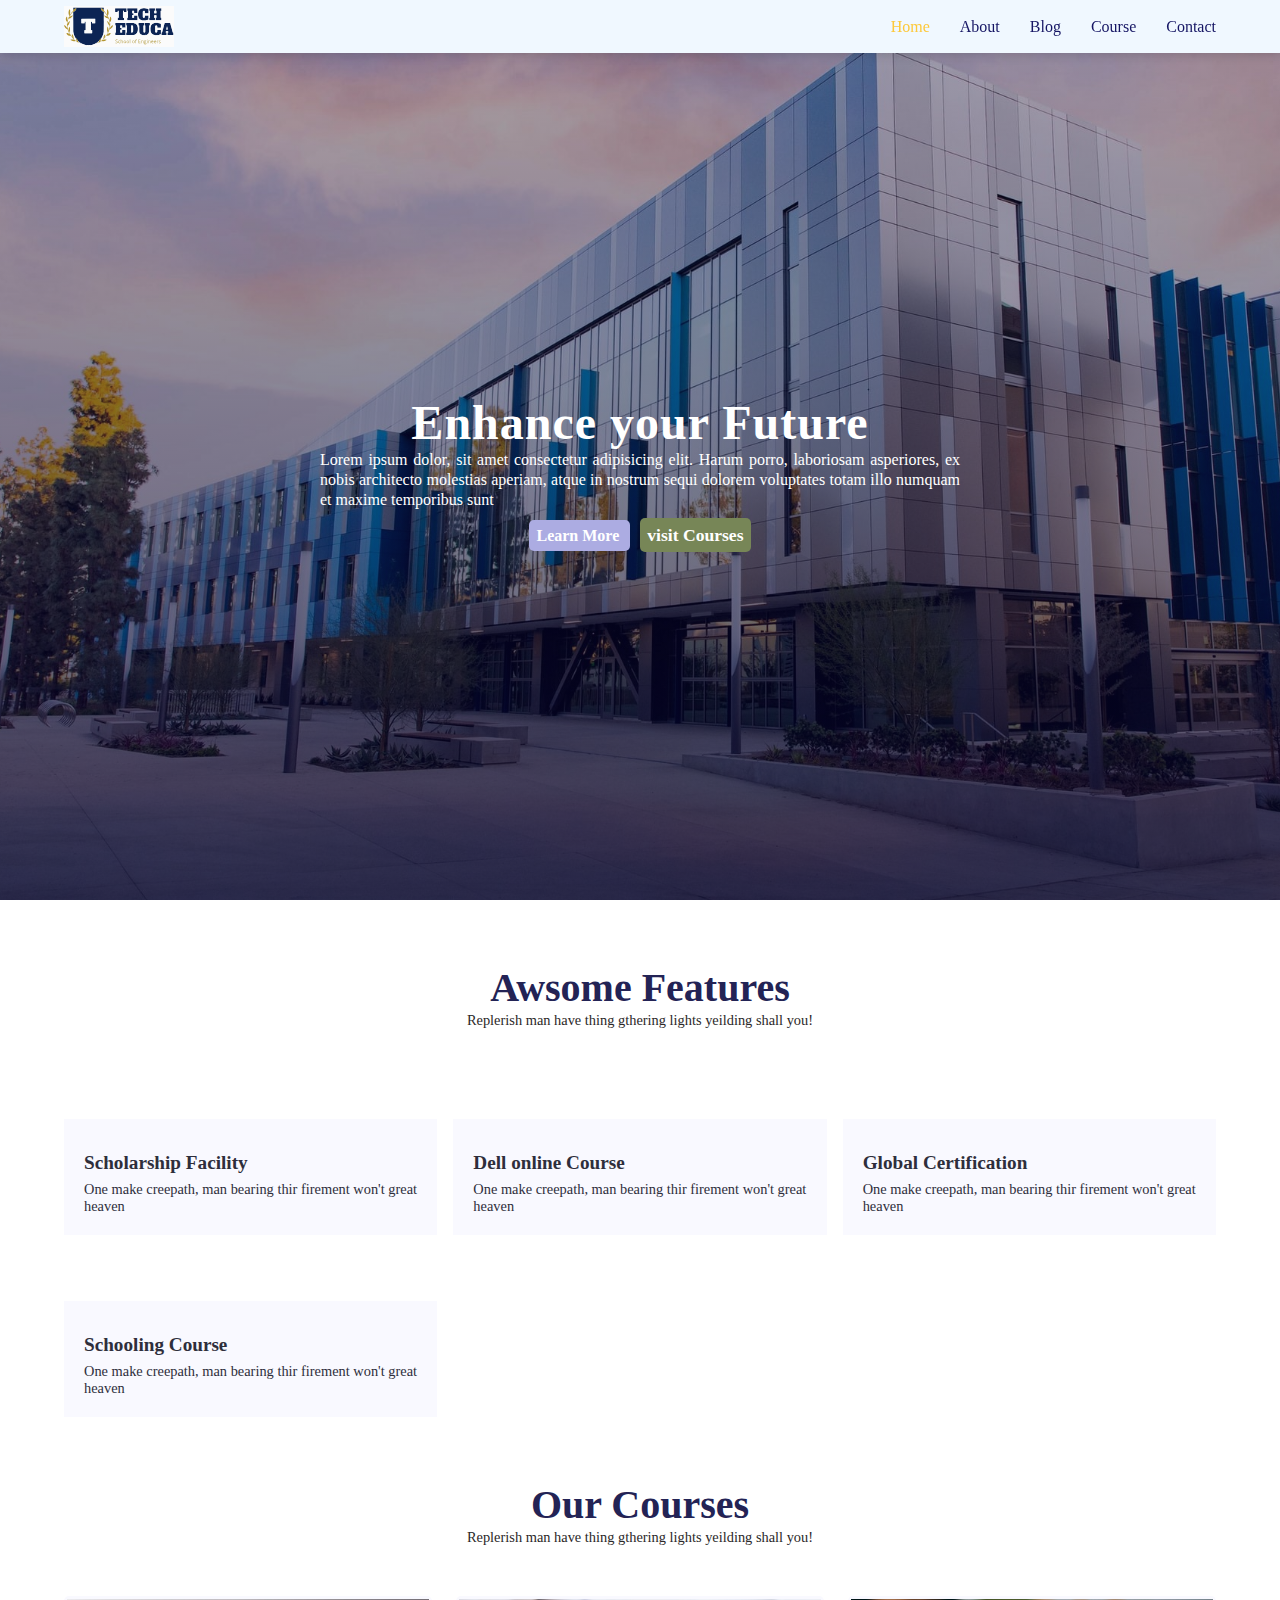
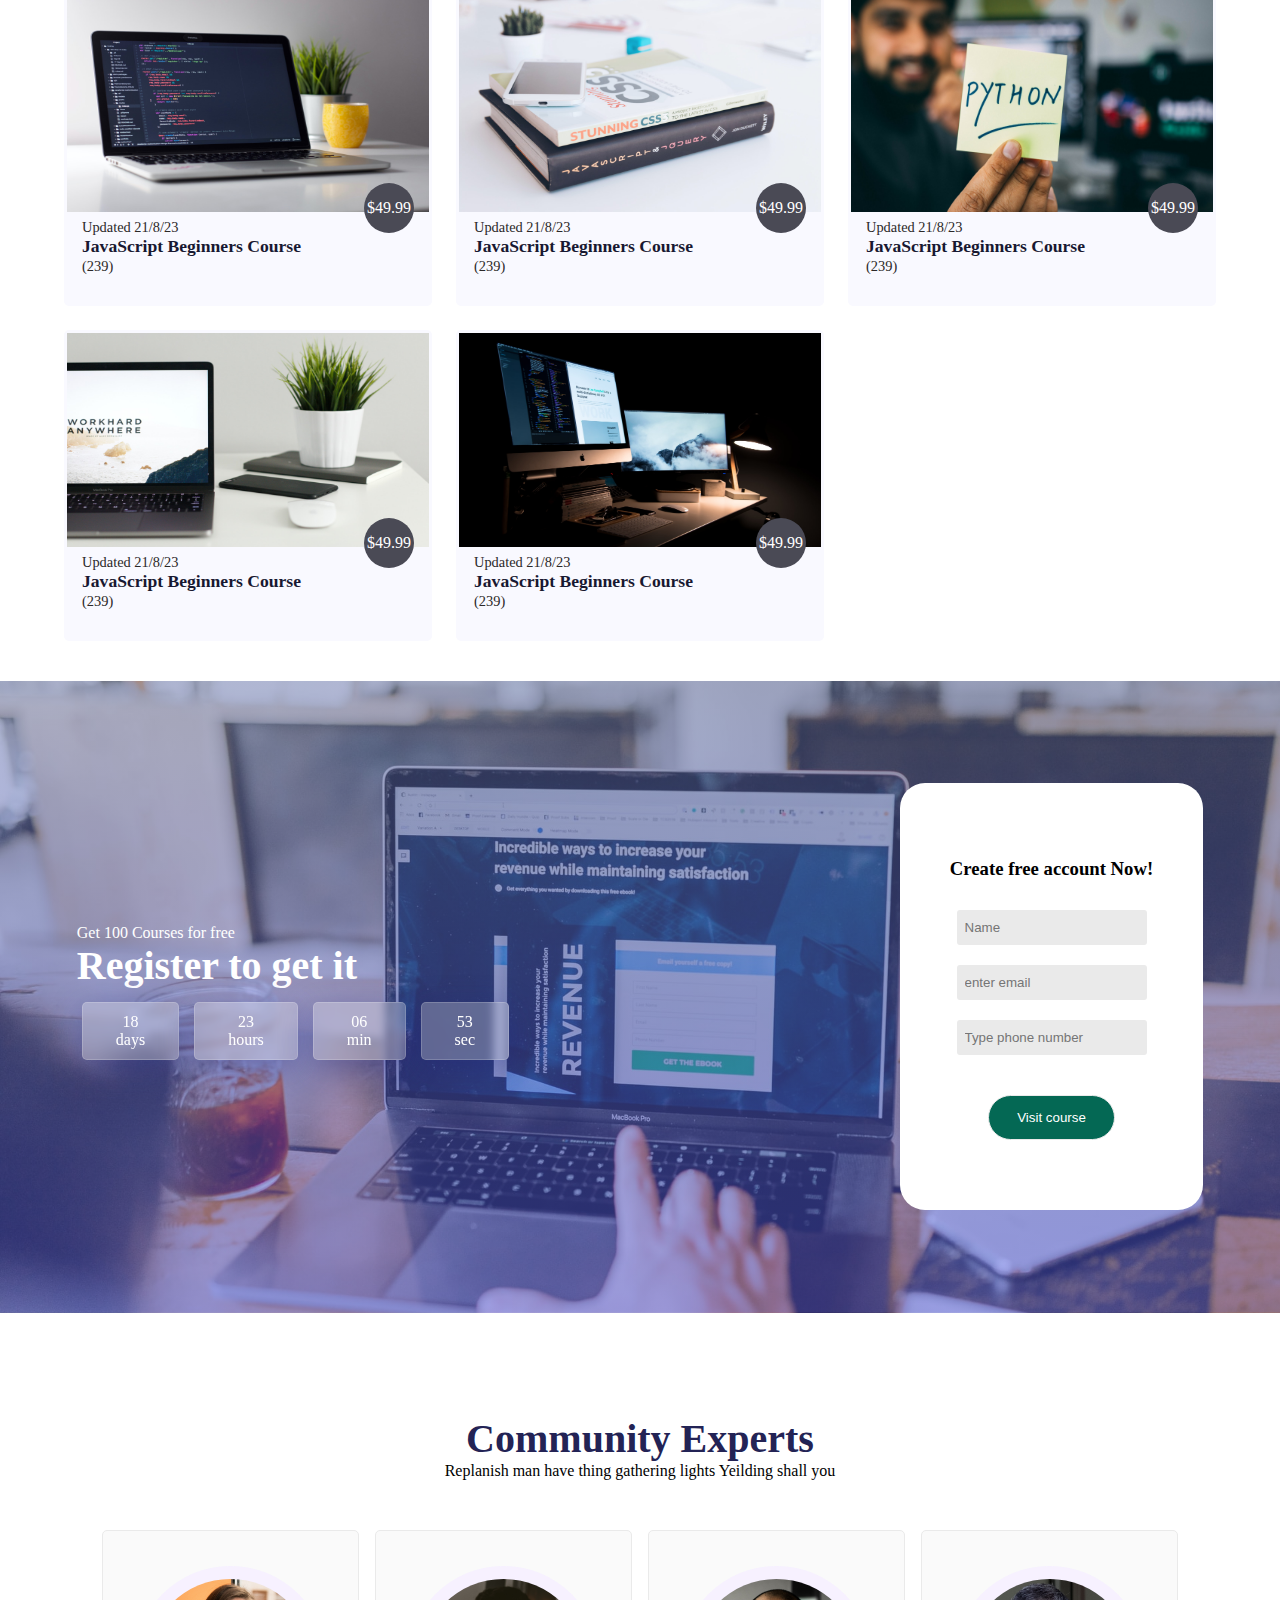
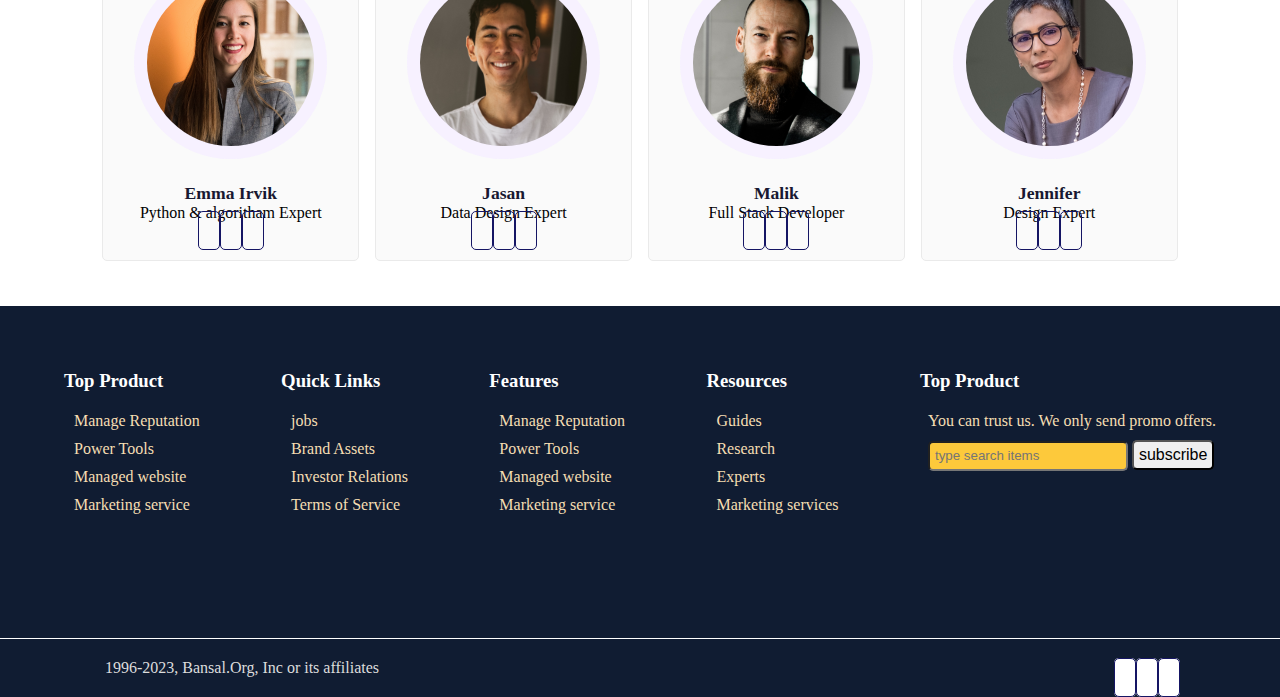
<file: index.html>
<!DOCTYPE html>
<html lang="en">
  
<head>
    <meta charset="UTF-8">
    <meta name="viewport" content="width=device-width, initial-scale=1.0">
    <title>Education</title>

    <link rel="stylesheet" href="https://cdnjs.cloudflare.com/ajax/libs/font-awesome/6.4.2/css/all.min.css" 
    integrity="sha512-z3gLpd7yknf1YoNbCzqRKc4qyor8gaKU1qmn+CShxbuBusANI9QpRohGBreCFkKxLhei6S9CQXFEbbKuqLg0DA=="
     crossorigin="anonymous" referrerpolicy="no-referrer" />

    <link rel="stylesheet" href="style.css">
    <!-- <script src="https://cdnjs.cloudflare.com/ajax/libs/jquery/3.7.1/jquery.min.js"  
    integrity="sha512-v2CJ7UaYy4JwqLDIrZUI/4hqeoQieOmAZNXBeQyjo21dadnwR+8ZaIJVT8EE2iyI61OV8e6M8PP2/4hpQINQ/g==" 
    crossorigin="anonymous" referrerpolicy="no-referrer"></script>-->
    
  
  </head>
  
<body>
  
        <nav class="nav_container"> 
            <img src="image/logo.svg" alt="">

            <div class="navigation">
              
                   <ul>
                    <i id="menu-close" class="fas fa-times"></i> 
                     <li><a class="active" href="#">Home</a></li>
                     <li><a href="about.html">About</a></li>
                     <li><a href="blog.html">Blog</a></li>
                     <li><a href="courses.html">Course</a></li>
                     <li><a href="contact.html">Contact</a></li>
                    </ul>
                       <img id="menu-btn" src="image/menu.png" alt="">
                  </div>
          </nav>


          <!-- Home -->
          <section id="Home">
            <h2> Enhance your Future </h2>
            <p>Lorem ipsum dolor, sit amet consectetur adipisicing elit. Harum porro, laboriosam asperiores, ex nobis architecto molestias aperiam, atque in nostrum sequi dolorem voluptates totam illo numquam et maxime temporibus sunt</p>
            <div id="btn">
             <a href="#" class="blue">Learn More </a>
             <a href="#" class="yellow"> visit Courses </a>

            </div>
            
          </section>

          <!-- Features -->
          <section id="features">
            <h1> Awsome Features</h1>
            <span>Replerish man have thing gthering lights yeilding shall you! </span>
              <div class="cards">
               <div class="box"> 
                <i class="fa-solid fa-graduation-cap"></i>
                <h3>Scholarship Facility</h3>
                <p>One make creepath, man bearing thir firement won't great heaven</p>
                <!-- <img src="image/c1.jpg"> -->
                
               </div>
               <div class="box"> 
                <i class="fa-solid fa-globe"></i>
                <h3>Dell online Course</h3>
                <p>One make creepath, man bearing thir firement won't great heaven</p>
                <!-- <img src="image/c1.jpg"> -->
                
               </div>

                 <div class="box">

                  <i class="fa-solid fa-certificate"></i>
                  <h3>Global Certification</h3>
                  <p>One make creepath, man bearing thir firement won't great heaven</p>
                 </div>

                 <div class="box">

                  <i class="fa-solid fa-school"></i>
                  <h3>Schooling Course</h3>
                  <p>One make creepath, man bearing thir firement won't great heaven</p>
                 </div>
                 </div>

          </section>

          <!-- Courses -->
          <section id="courses">
            <h1>Our Courses</h1>
            <span>Replerish man have thing gthering lights yeilding shall you! </span>
              
              
        <div class="course-box">


            <div class="course">
                <img src="image/c1.jpg" alt="">
                
                <div class="details">
                  <span>Updated 21/8/23</span>   
                 <h6>JavaScript Beginners Course</h6>
                 <div class="star">
                  <i class="fa-regular fa-star"></i>
                  <i class="fa-regular fa-star"></i>
                  <i class="fa-regular fa-star"></i>
                  <i class="fa-regular fa-star"></i>
                  <span>(239)</span>
                   
                 </div>
                 </div>
                 <div class="cost">
                  $49.99
                 </div>
                 </div>
                 
                 <div class="course">
                  <img src="image/c2.jpg" alt="">
                  <div class="details">
                    <span>Updated 21/8/23</span>   
                   <h6>JavaScript Beginners Course</h6>
                   <div class="star">
                    <i class="fa-regular fa-star"></i>
                    <i class="fa-regular fa-star"></i>
                    <i class="fa-regular fa-star"></i>
                    <i class="fa-regular fa-star"></i>
                    <span>(239)</span>
                     </div>
                   </div>
                   <div class="cost">
                    $49.99
                   </div>
                   </div>
                   <div class="course">
                    <img src="image/c3.jpg" alt="">
                    <div class="details">
                      <span>Updated 21/8/23</span>   
                     <h6>JavaScript Beginners Course</h6>
                     <div class="star">
                      <i class="fa-regular fa-star"></i>
                      <i class="fa-regular fa-star"></i>
                      <i class="fa-regular fa-star"></i>
                      <i class="fa-regular fa-star"></i>
                      <span>(239)</span>
                       </div>
                     </div>
                     <div class="cost">
                      $49.99
                     </div>
                     </div>
                     <div class="course">
                      <img src="image/c4.jpg" alt="">

                      <div class="details">
                        <span>Updated 21/8/23</span>   
                       <h6>JavaScript Beginners Course</h6>
                       <div class="star">
                        <i class="fa-regular fa-star"></i>
                        <i class="fa-regular fa-star"></i>
                        <i class="fa-regular fa-star"></i>
                        <i class="fa-regular fa-star"></i>
                        <span>(239)</span>
                         
                       </div>
                       </div>
                        <div class="cost">
                         $49.99
                        </div>
                       </div>
                       
                       <div class="course">
                        <img src="image/c5.jpg" alt="">
                        
                        <div class="details">
                          <span>Updated 21/8/23</span>   
                         <h6>JavaScript Beginners Course</h6>
                        
                         <div class="star">
                          <i class="fa-regular fa-star"></i>
                          <i class="fa-regular fa-star"></i>
                          <i class="fa-regular fa-star"></i>
                          <i class="fa-regular fa-star"></i>
                          <span>(239)</span>
                           
                         </div>
                        </div>
                        
                         <div class="cost">
                          $49.99
                         </div>
                </div>  

              </div>

              </div>
 </div>
</section>

<!-- Registation Section -->
<section id="registration">
     
  <div class="reminder">
      <p> Get 100 Courses for free</p>
     <h1>Register to get it</h1>
      <div class="time">
       <div class="date">
        18 <br> days
       </div>
       <div class="date">
        23 <br> hours
       </div>
       <div class="date">
        06 <br> min
       </div>
       <div class="date">
        53 <br> sec
       </div>
    </div>
  </div>

   <div id="form">
    <h3>Create free account Now!</h3>
       
      <div class="input-box">
        <div class="icon">
          <i class="fa-solid fa-user"></i>
       <input type="text" placeholder="Name">
      </div>
      <div class="icon">
        <i class="fa-solid fa-envelope"></i>
     <input type="email" placeholder="enter email">
    </div>
    <div class="icon">
      <i class="fa-solid fa-key"></i>
   <input type="number" placeholder="Type phone number">
    </div>
    <button class="buttn"> Visit course</button>
       </div>
     </div>
</section>
                    
  <!-- Experts Section -->

     <section id="experts">

       <h1>Community Experts</h1>
      <p>Replanish man have thing gathering lights Yeilding shall you</p>

      <div class="expert-profile">
          <div class="expert">
            <img src="image/pro1.webp" alt="">
            <div class="expert-details">
              <h6>Emma Irvik</h6>
              <p>Python & algoritham Expert</p>
              <div class="pro-link">
              <i class="fa-brands fa-facebook-f"></i>
              <i class="fa-brands fa-instagram"></i>
              <i class="fa-brands fa-linkedin-in"></i>
            </div>

            </div>
          </div>
          
          <div class="expert">
            <img src="image/pro2.webp" alt="">
            <div class="expert-details">
              <h6>Jasan</h6>
              <p>Data Design Expert</p>
              <div class="pro-link">
              <i class="fa-brands fa-facebook-f"></i>
              <i class="fa-brands fa-instagram"></i>
              <i class="fa-brands fa-linkedin-in"></i>
            </div>

            </div>

          </div>
          <div class="expert">
            <img src="image/pro3.webp" alt="">
            <div class="expert-details">
              <h6>Malik</h6>
              <p>Full Stack Developer</p>
              <div class="pro-link">
              <i class="fa-brands fa-facebook-f"></i>
              <i class="fa-brands fa-instagram"></i>
              <i class="fa-brands fa-linkedin-in"></i>
            </div>

            </div>

          </div>
          <div class="expert">
            <img src="image/pro4.webp" alt="">
            <div class="expert-details">
              <h6>Jennifer</h6>
              <p>Design Expert</p>
              <div class="pro-link">
              <i class="fa-brands fa-facebook-f"></i>
              <i class="fa-brands fa-instagram"></i>
              <i class="fa-brands fa-linkedin-in"></i>
            </div>

            </div>

          </div>
</div>
     </section>   
     
     
     <!--  Footer Section -->

     <footer>
      <div id="footer-section">
        <div class="Product">
          <h3>Top Product</h3>
          <li><a>Manage Reputation</a></li>
          <li><a> Power Tools</a></li>
          <li><a> Managed website</a></li>
          <li><a> Marketing service</a></li>
        </div>

        <div class="Product">
          <h3>Quick Links</h3>
          <li><a>jobs</a>
           <li><a> Brand Assets</a></li>
           <li><a>Investor Relations</a></li>
           <li><a>Terms of Service</a></li>  
        </div>
        <div class="Product">
          <h3>Features</h3>
        <li><a>Manage Reputation</a></li>
          <li><a>Power Tools</a></li>
          <li><a>Managed website</a></li>
         <li><a>Marketing service</a></li> 
        </div>

        <div class="Product">
          <h3>Resources</h3>
          <li> <a>Guides</a></li>
           <li><a>Research</a></li>
           <li><a>Experts</a></li>
           <li><a>Marketing services</a></li>
        </div>

        <div class="Product">
          <h3>Top Product</h3>
          <p>You can trust us. We only send promo offers.</p>
          <div class="search-box">
            <input type="text" placeholder="type search items"> 
           <button type="submit"><a href="#">subscribe</a></button> 
        </div>
        </div>
        </div>
      <div class="copyright">

          <p> 1996-2023, Bansal.Org, Inc or its affiliates</p> 
          <div class="pro-link">
            <i class="fa-brands fa-facebook-f"></i>
            <i class="fa-brands fa-instagram"></i>
            <i class="fa-brands fa-linkedin-in"></i>
          </div>
        </div>
        
        </footer>

        <script> 
        /*$('#menu-btn').click(function(){
     
     $('nav .navigation ul').addClass('active')
    })*/
     
   

    

        /* $('#menu-close').click(function(){
     
         $('nav .navigation ul').removeClass('active')


        })*/


        document.getElementById("menu-btn").addEventListener("click",abc);


        function abc(){
          
          var a=document.querySelectorAll("nav .navigation ul");
          a.forEach((element) =>{

              element.classList.add("active");
          })
          

          }


          document.getElementById("menu-close").addEventListener("click",function(){

               var b=document.querySelectorAll("nav .navigation ul");
               b.forEach((eleclose)=>{
                eleclose.classList.remove('active');
               })
            

          });
          //console.log(a)
          
        
        
        
        
        
        
        
        </script>
        </body>
        </html>
</file>
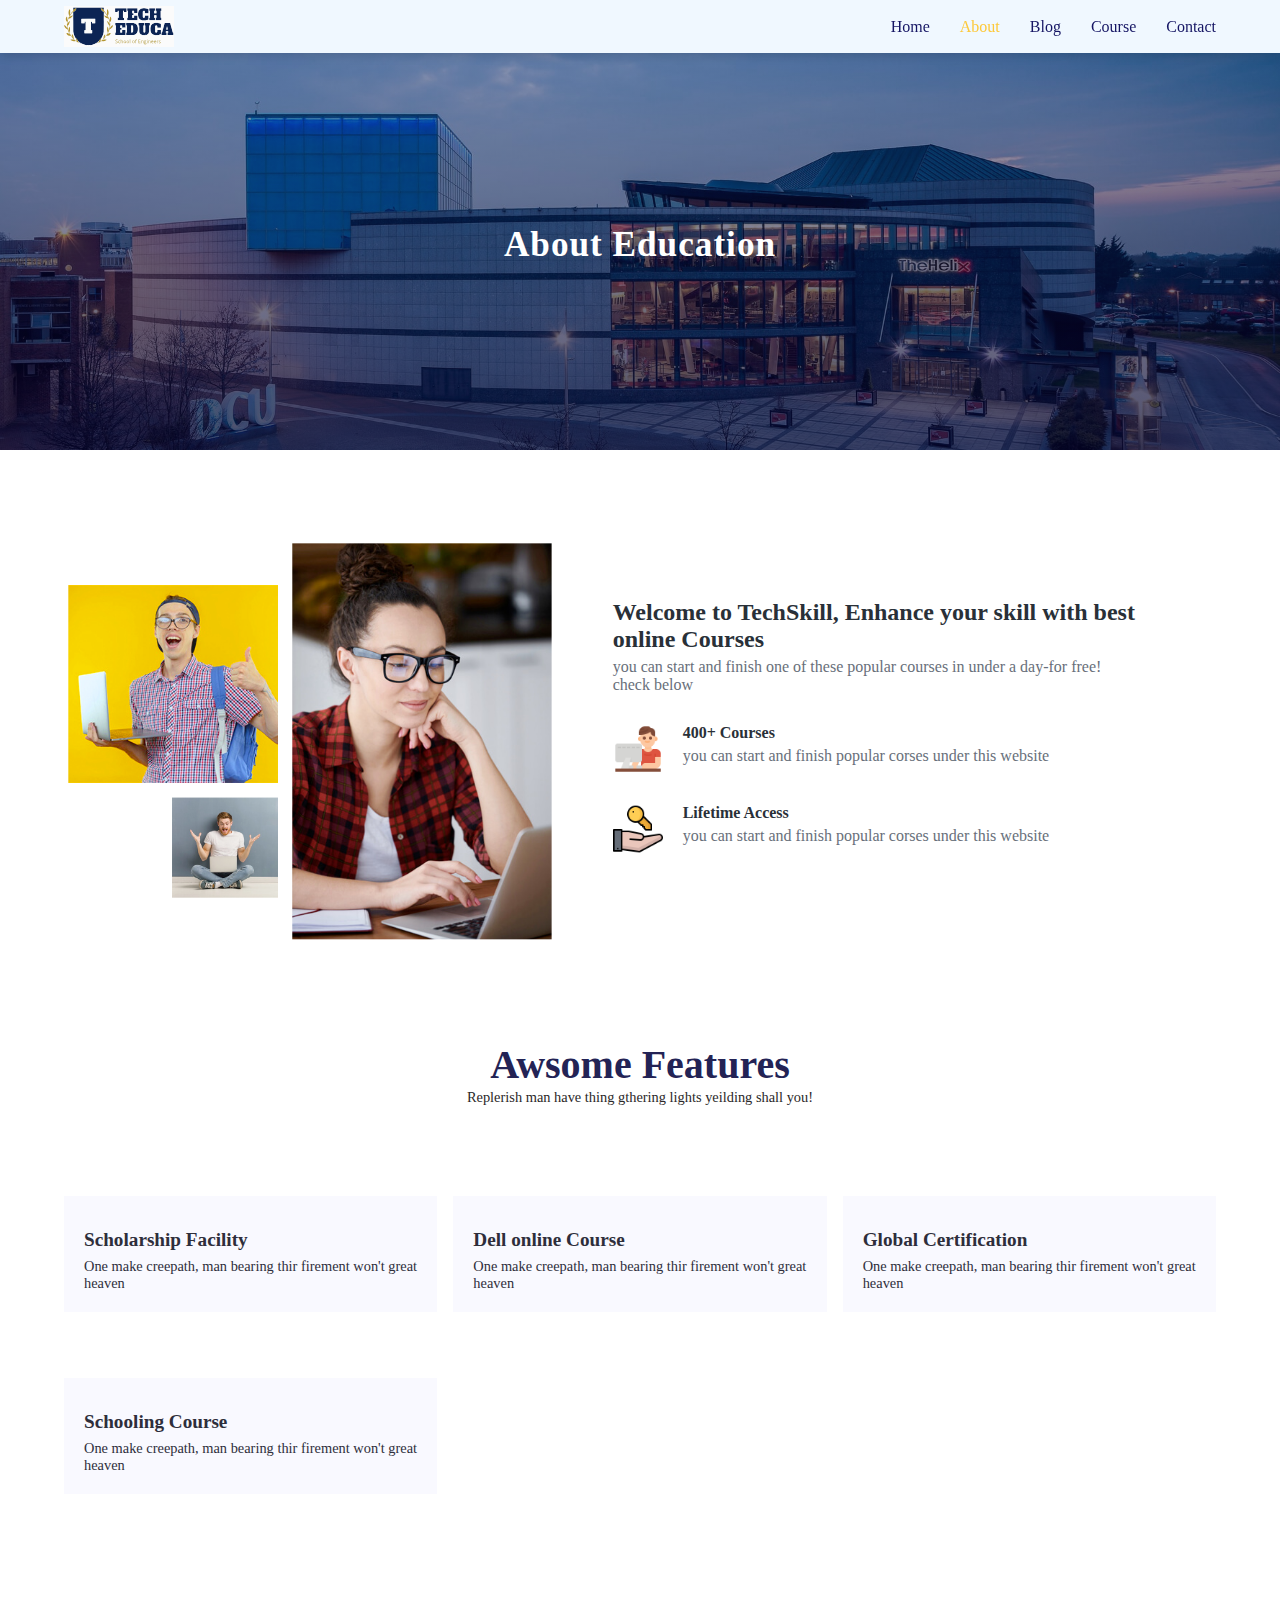
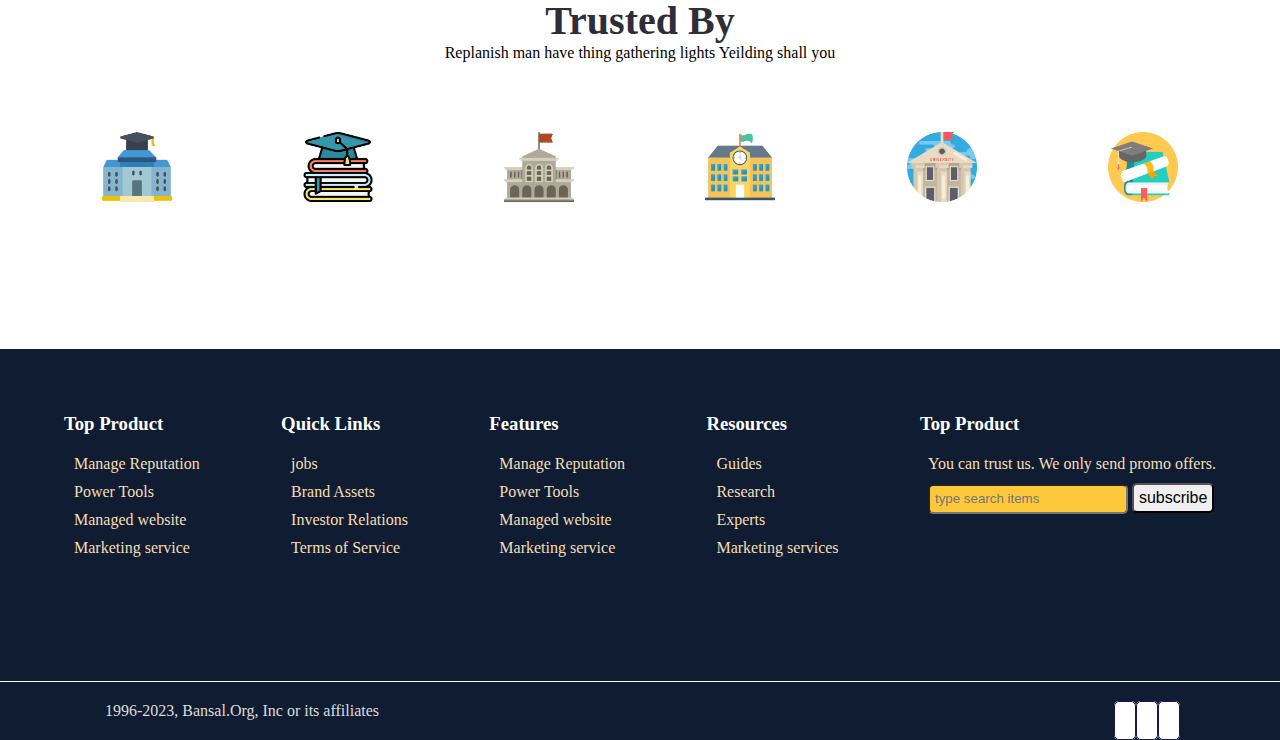
<file: about.html>
<!DOCTYPE html>
<html lang="en">
<head>
    <meta charset="UTF-8">
    <meta name="viewport" content="width=device-width, initial-scale=1.0">
    <title>Document</title>
    <link rel="stylesheet" href="https://cdnjs.cloudflare.com/ajax/libs/font-awesome/6.4.2/css/all.min.css" 
    integrity="sha512-z3gLpd7yknf1YoNbCzqRKc4qyor8gaKU1qmn+CShxbuBusANI9QpRohGBreCFkKxLhei6S9CQXFEbbKuqLg0DA=="
     crossorigin="anonymous" referrerpolicy="no-referrer" />

    <link rel="stylesheet" href="style.css">
</head>
<body>
    <nav class="nav_container"> 
        <img src="image/logo.svg" alt="">

        <div class="navigation">
          
               <ul>
                <i id="menu-close" class="fas fa-times"></i> 
                 <li><a href="index.html">Home</a></li>
                 <li><a class="active" href="#">About</a></li>
                 <li><a href="blog.html">Blog</a></li>
                 <li><a href="courses.html">Course</a></li>
                 <li><a href="contact.html">Contact</a></li>
                </ul>
                   <img id="menu-btn" src="image/menu.png" alt="">
              </div>
      </nav>


      <section id="about-Home">
        <h2> About Education </h2>
        
        
        
      </section>

      <section id="about-container">
      <div class="about-image">
        <img src="image/a.png" alt="">

      </div>
      
        <div class="about-text">
          <h2>Welcome to TechSkill, Enhance your skill with best online Courses</h2>
           <p>you can start and finish one of these popular courses in under a day-for free! check below</p>
             <div class="about-fe">
                <img src="image/fe1.png" alt="">
              
              <div class="course-text">

              <h5> 400+ Courses</h5>
              <p>you can start and finish popular corses under this website</p>
              </div>
              </div>
              <div class="about-fe">
                <img src="image/fe2.png" alt="">
              
              <div class="course-text">

                <h5> Lifetime Access</h5>
                <p>you can start and finish popular corses under this website</p>
              </div>

        </div>

    </div>



      </section>


      <section id="features">
        <h1> Awsome Features</h1>
        <span>Replerish man have thing gthering lights yeilding shall you! </span>
          <div class="cards">
           <div class="box"> 
            <i class="fa-solid fa-graduation-cap"></i>
            <h3>Scholarship Facility</h3>
            <p>One make creepath, man bearing thir firement won't great heaven</p>
            <!-- <img src="image/c1.jpg"> -->
            
           </div>
           <div class="box"> 
            <i class="fa-solid fa-globe"></i>
            <h3>Dell online Course</h3>
            <p>One make creepath, man bearing thir firement won't great heaven</p>
            <!-- <img src="image/c1.jpg"> -->
            
           </div>

             <div class="box">

              <i class="fa-solid fa-certificate"></i>
              <h3>Global Certification</h3>
              <p>One make creepath, man bearing thir firement won't great heaven</p>
             </div>

             <div class="box">

              <i class="fa-solid fa-school"></i>
              <h3>Schooling Course</h3>
              <p>One make creepath, man bearing thir firement won't great heaven</p>
             </div>
             </div>

      </section>

      <section id="trust">
        <h2>Trusted By</h2>
        <p>Replanish man have thing gathering lights Yeilding shall you</p>
        <div class="trust-fe">
          <img src="image/trust (1).png" alt="">
          <img src="image/trust (2).png" alt="">
          <img src="image/trust (3).png" alt="">
          <img src="image/trust (4).png" alt="">
          <img src="image/trust (5).png" alt="">
          <img src="image/trust (6).png" alt="">

        </div>
        <div  >


        </div>

      </section>

      <footer>
        <div id="footer-section">
          <div class="Product">
            <h3>Top Product</h3>
            <li><a>Manage Reputation</a></li>
            <li><a> Power Tools</a></li>
            <li><a> Managed website</a></li>
            <li><a> Marketing service</a></li>
          </div>
  
          <div class="Product">
            <h3>Quick Links</h3>
            <li><a>jobs</a>
             <li><a> Brand Assets</a></li>
             <li><a>Investor Relations</a></li>
             <li><a>Terms of Service</a></li>  
          </div>
          <div class="Product">
            <h3>Features</h3>
          <li><a>Manage Reputation</a></li>
            <li><a>Power Tools</a></li>
            <li><a>Managed website</a></li>
           <li><a>Marketing service</a></li> 
          </div>
  
          <div class="Product">
            <h3>Resources</h3>
            <li> <a>Guides</a></li>
             <li><a>Research</a></li>
             <li><a>Experts</a></li>
             <li><a>Marketing services</a></li>
          </div>
  
          <div class="Product">
            <h3>Top Product</h3>
            <p>You can trust us. We only send promo offers.</p>
            <div class="search-box">
              <input type="text" placeholder="type search items"> 
             <button type="submit"><a href="#">subscribe</a></button> 
          </div>
          </div>
          </div>
        <div class="copyright">
  
            <p> 1996-2023, Bansal.Org, Inc or its affiliates</p> 
            <div class="pro-link">
              <i class="fa-brands fa-facebook-f"></i>
              <i class="fa-brands fa-instagram"></i>
              <i class="fa-brands fa-linkedin-in"></i>
            </div>
          </div>
          
          </footer>
  
          <script> 
          /*$('#menu-btn').click(function(){
       
       $('nav .navigation ul').addClass('active')
      })*/
       
     
  
      
  
          /* $('#menu-close').click(function(){
       
           $('nav .navigation ul').removeClass('active')
  
  
          })*/
  
  
          document.getElementById("menu-btn").addEventListener("click",abc);
  
  
          function abc(){
            
            var a=document.querySelectorAll("nav .navigation ul");
            a.forEach((element) =>{
  
                element.classList.add("active");
            })
            
  
            }
  
  
            document.getElementById("menu-close").addEventListener("click",function(){
  
                 var b=document.querySelectorAll("nav .navigation ul");
                 b.forEach((eleclose)=>{
                  eleclose.classList.remove('active');
                 })
              
  
            });
            //console.log(a)
          
          </script>

      
</body>
</html>
</file>
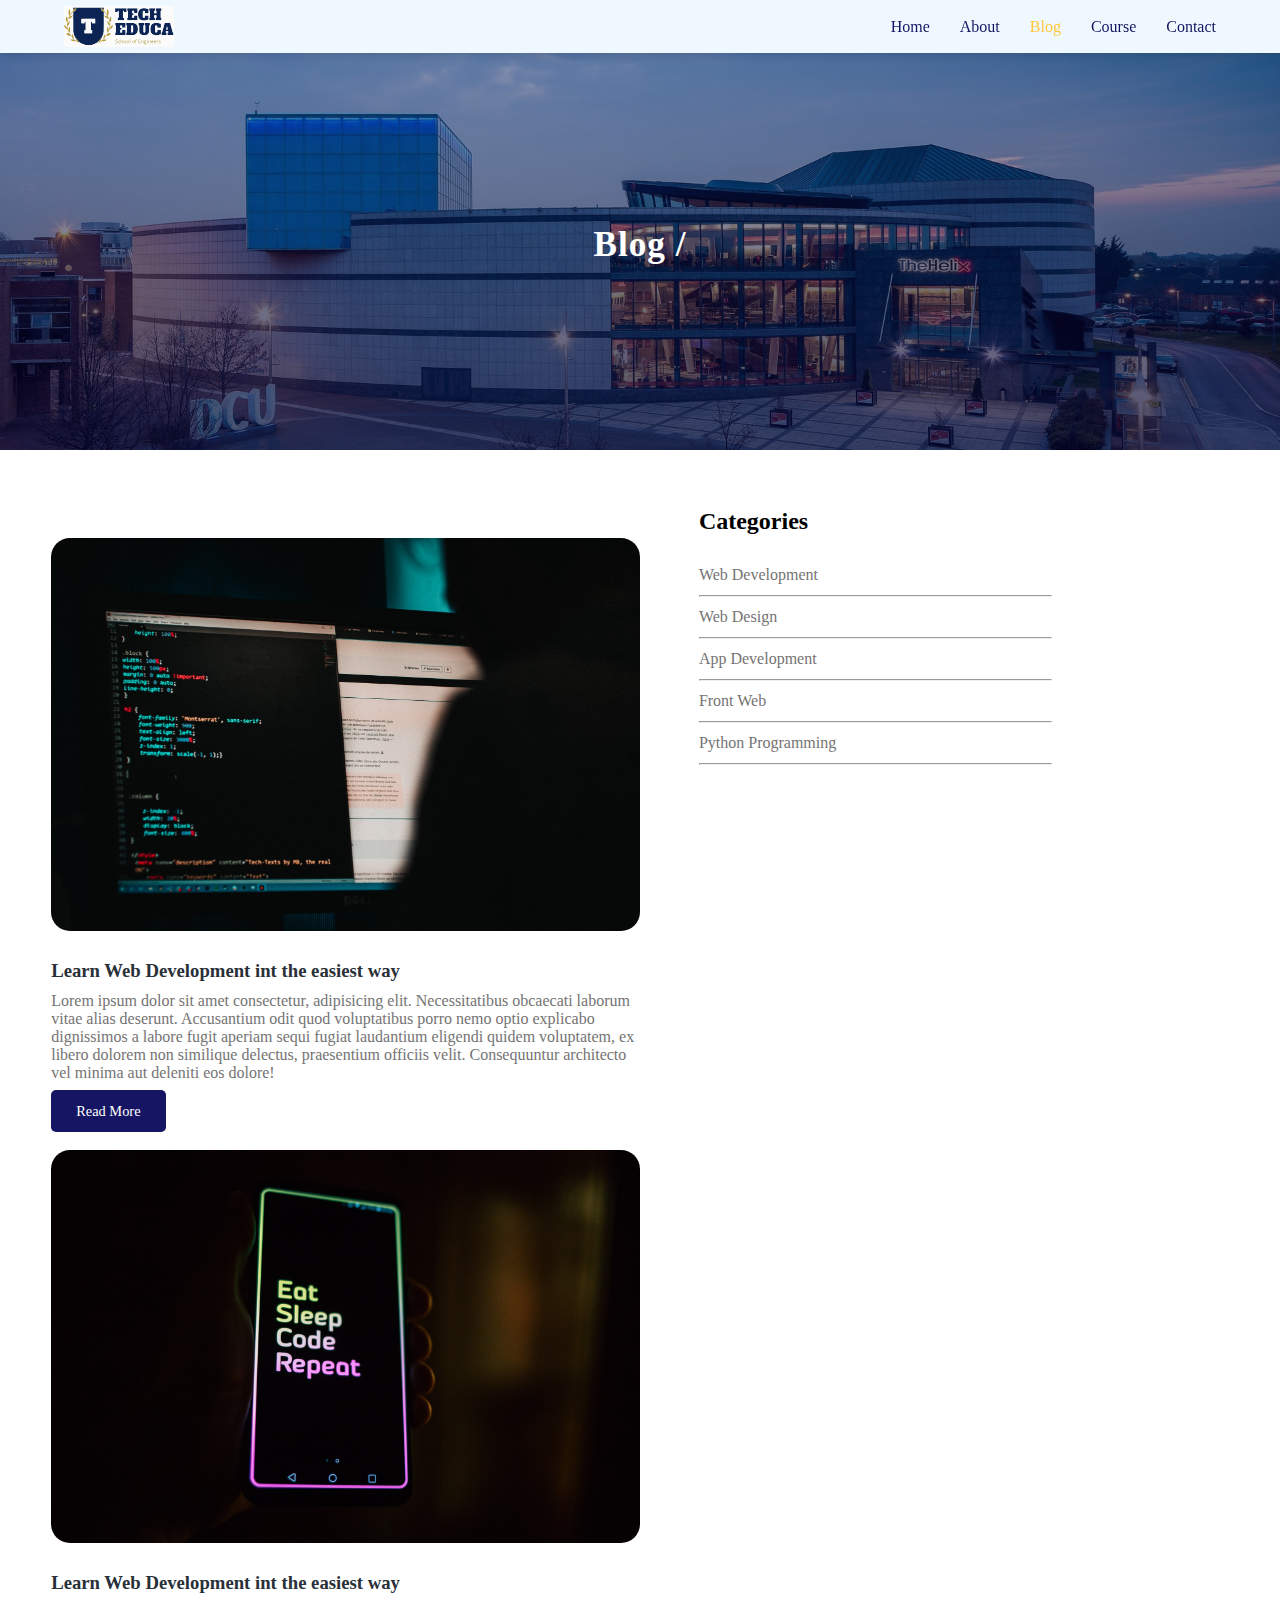
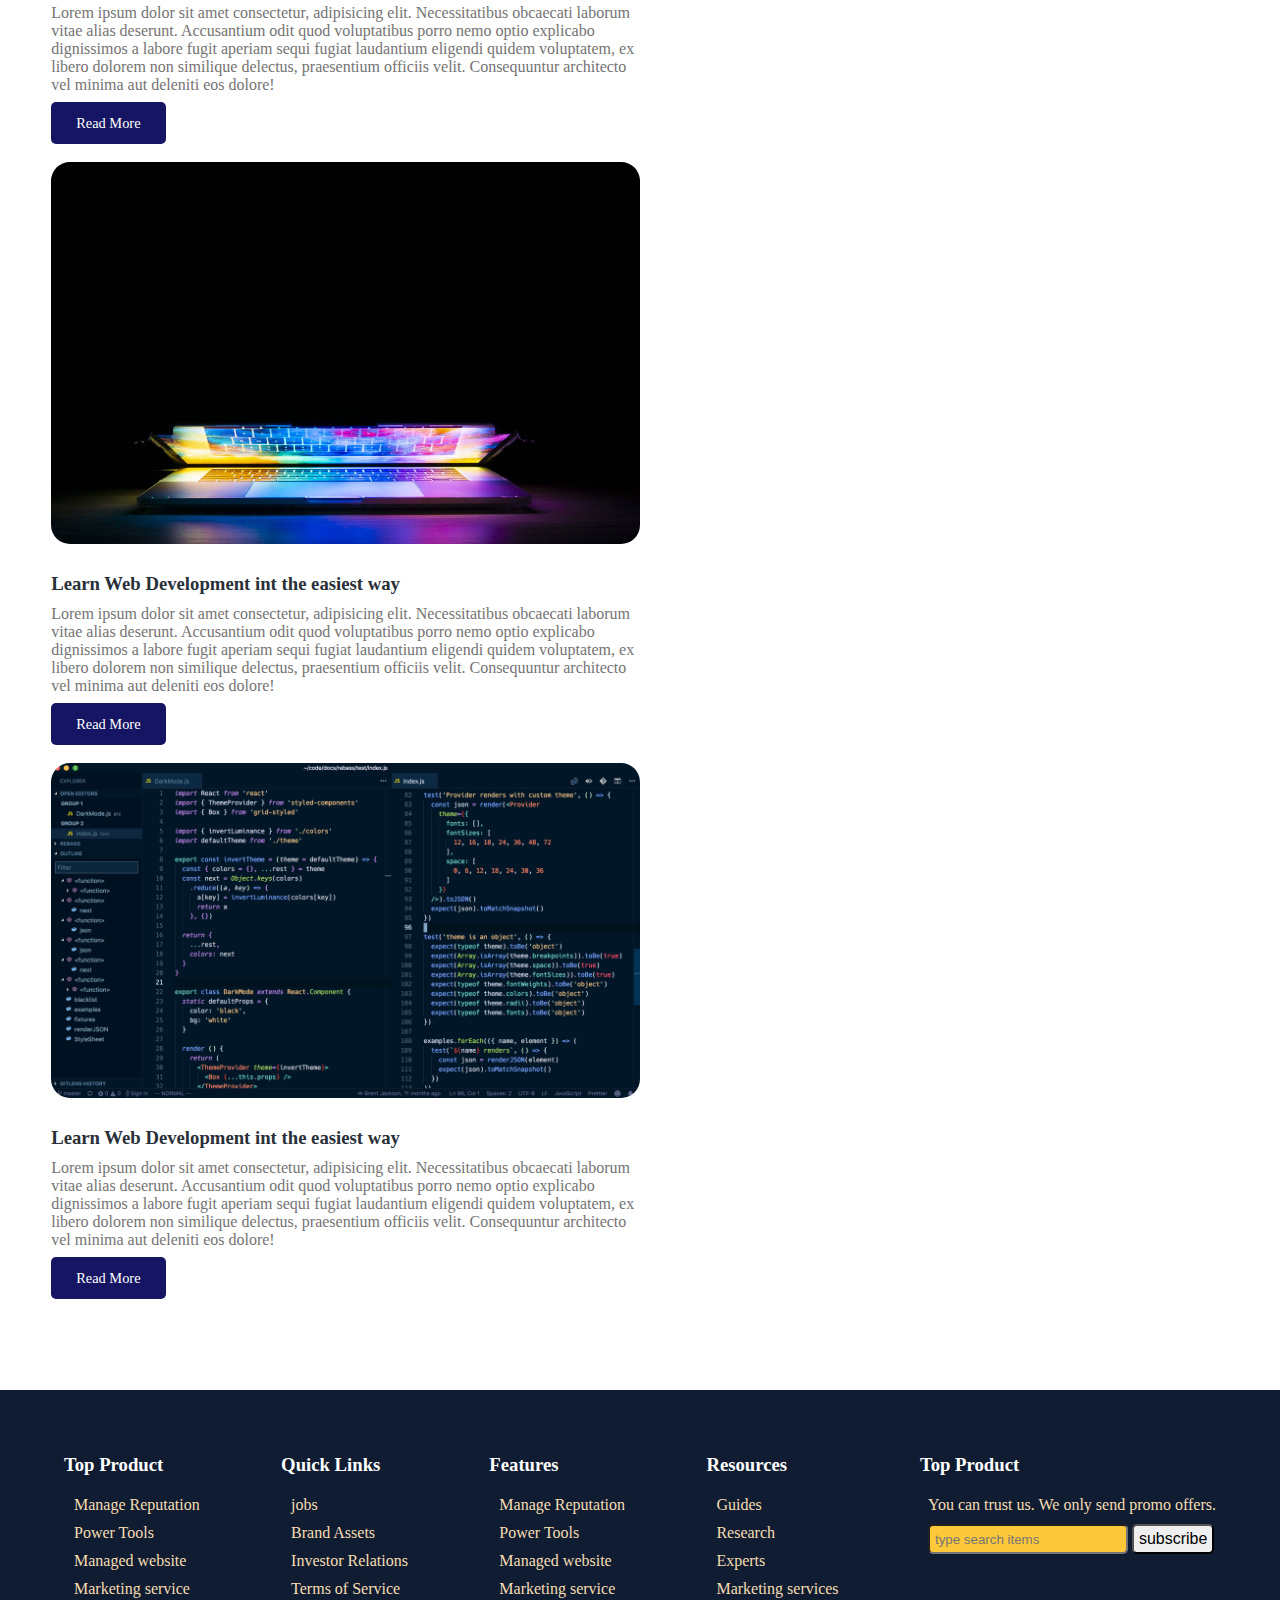
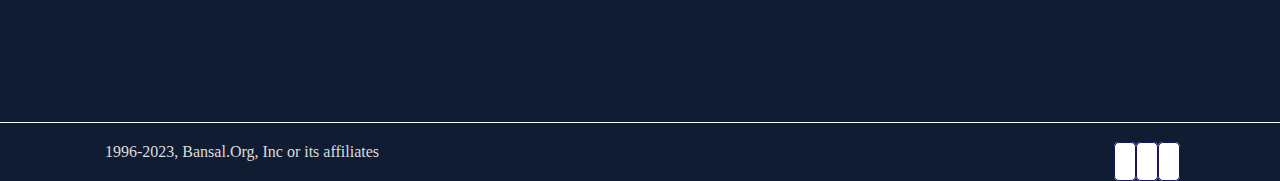
<file: blog.html>
<!DOCTYPE html>
<html lang="en">
<head>
    <meta charset="UTF-8">
    <meta name="viewport" content="width=device-width, initial-scale=1.0">
    <title>Document</title>
    <link rel="stylesheet" href="https://cdnjs.cloudflare.com/ajax/libs/font-awesome/6.4.2/css/all.min.css" 
    integrity="sha512-z3gLpd7yknf1YoNbCzqRKc4qyor8gaKU1qmn+CShxbuBusANI9QpRohGBreCFkKxLhei6S9CQXFEbbKuqLg0DA=="
     crossorigin="anonymous" referrerpolicy="no-referrer" />

    <link rel="stylesheet" href="style.css">
</head>
<body>
    <nav class="nav_container"> 
        <img src="image/logo.svg" alt="">

        <div class="navigation">
          
               <ul>
                <i id="menu-close" class="fas fa-times"></i> 
                 <li><a href="index.html">Home</a></li>
                 <li><a  href="about.html">About</a></li>
                 <li><a class="active"  href="#">Blog</a></li>
                 <li><a href="courses.html">Course</a></li>
                 <li><a href="contact.html">Contact</a></li>
                </ul>
                   <img id="menu-btn" src="image/menu.png" alt="">
              </div>
      </nav>


      <section id="blog-Home">
        <h2> Blog / </h2>
        
        </section>

      <section id="blog-container">

        <div class="blogs">
      
        <div class="post">
        <img src="image/b1.jpg" alt="">
            <h3>Learn Web Development int the easiest way</h3>
            <p>Lorem ipsum dolor sit amet consectetur, adipisicing elit. Necessitatibus obcaecati laborum vitae alias deserunt. Accusantium odit quod voluptatibus porro nemo optio explicabo dignissimos a labore fugit aperiam sequi fugiat laudantium eligendi quidem voluptatem, ex libero dolorem non similique delectus, praesentium officiis velit. Consequuntur architecto vel minima aut deleniti eos dolore!</p>
            <a href="post.html" >Read More</a>

        </div>

       
            <div class="post">
                <img src="image/b2.jpg" alt="">
                    <h3>Learn Web Development int the easiest way</h3>
                    <p>Lorem ipsum dolor sit amet consectetur, adipisicing elit. Necessitatibus obcaecati laborum vitae alias deserunt. Accusantium odit quod voluptatibus porro nemo optio explicabo dignissimos a labore fugit aperiam sequi fugiat laudantium eligendi quidem voluptatem, ex libero dolorem non similique delectus, praesentium officiis velit. Consequuntur architecto vel minima aut deleniti eos dolore!</p>
                    <a href="#" >Read More</a>
        
                </div>
                <div class="post">
                    <img src="image/b3.jpg" alt="">
                        <h3>Learn Web Development int the easiest way</h3>
                        <p>Lorem ipsum dolor sit amet consectetur, adipisicing elit. Necessitatibus obcaecati laborum vitae alias deserunt. Accusantium odit quod voluptatibus porro nemo optio explicabo dignissimos a labore fugit aperiam sequi fugiat laudantium eligendi quidem voluptatem, ex libero dolorem non similique delectus, praesentium officiis velit. Consequuntur architecto vel minima aut deleniti eos dolore!</p>
                        <a href="#" >Read More</a>
            
                    </div>
                    <div class="post">
                        <img src="image/b4.png" alt="">
                            <h3>Learn Web Development int the easiest way</h3>
                            <p>Lorem ipsum dolor sit amet consectetur, adipisicing elit. Necessitatibus obcaecati laborum vitae alias deserunt. Accusantium odit quod voluptatibus porro nemo optio explicabo dignissimos a labore fugit aperiam sequi fugiat laudantium eligendi quidem voluptatem, ex libero dolorem non similique delectus, praesentium officiis velit. Consequuntur architecto vel minima aut deleniti eos dolore!</p>
                            <a href="#" >Read More</a>
                
                        </div>
        </div>

      
      
      
        <div class="cate-text">
          <h2>Categories</h2>
           <a href="#">Web Development</a><hr>
           <a>Web Design</a><hr>
           <a>App Development</a><hr>
           <a>Front Web</a><hr>
           <a>Python Programming</a><hr>
        </div>

      </section>


      
             
      
      <footer>
        <div id="footer-section">
          <div class="Product">
            <h3>Top Product</h3>
            <li><a>Manage Reputation</a></li>
            <li><a> Power Tools</a></li>
            <li><a> Managed website</a></li>
            <li><a> Marketing service</a></li>
          </div>
  
          <div class="Product">
            <h3>Quick Links</h3>
            <li><a>jobs</a>
             <li><a> Brand Assets</a></li>
             <li><a>Investor Relations</a></li>
             <li><a>Terms of Service</a></li>  
          </div>
          <div class="Product">
            <h3>Features</h3>
          <li><a>Manage Reputation</a></li>
            <li><a>Power Tools</a></li>
            <li><a>Managed website</a></li>
           <li><a>Marketing service</a></li> 
          </div>
  
          <div class="Product">
            <h3>Resources</h3>
            <li> <a>Guides</a></li>
             <li><a>Research</a></li>
             <li><a>Experts</a></li>
             <li><a>Marketing services</a></li>
          </div>
  
          <div class="Product">
            <h3>Top Product</h3>
            <p>You can trust us. We only send promo offers.</p>
            <div class="search-box">
              <input type="text" placeholder="type search items"> 
             <button type="submit"><a href="#">subscribe</a></button> 
          </div>
          </div>
          </div>
        <div class="copyright">
  
            <p> 1996-2023, Bansal.Org, Inc or its affiliates</p> 
            <div class="pro-link">
              <i class="fa-brands fa-facebook-f"></i>
              <i class="fa-brands fa-instagram"></i>
              <i class="fa-brands fa-linkedin-in"></i>
            </div>
          </div>
          
          </footer>
  
          <script> 
          /*$('#menu-btn').click(function(){
       
       $('nav .navigation ul').addClass('active')
      })*/
       
     
  
      
  
          /* $('#menu-close').click(function(){
       
           $('nav .navigation ul').removeClass('active')
  
  
          })*/
  
  
          document.getElementById("menu-btn").addEventListener("click",abc);
  
  
          function abc(){
            
            var a=document.querySelectorAll("nav .navigation ul");
            a.forEach((element) =>{
  
                element.classList.add("active");
            })
            
  
            }
  
  
            document.getElementById("menu-close").addEventListener("click",function(){
  
                 var b=document.querySelectorAll("nav .navigation ul");
                 b.forEach((eleclose)=>{
                  eleclose.classList.remove('active');
                 })
              
  
            });
            //console.log(a)
          
          </script>

      
</body>
</html>
</file>
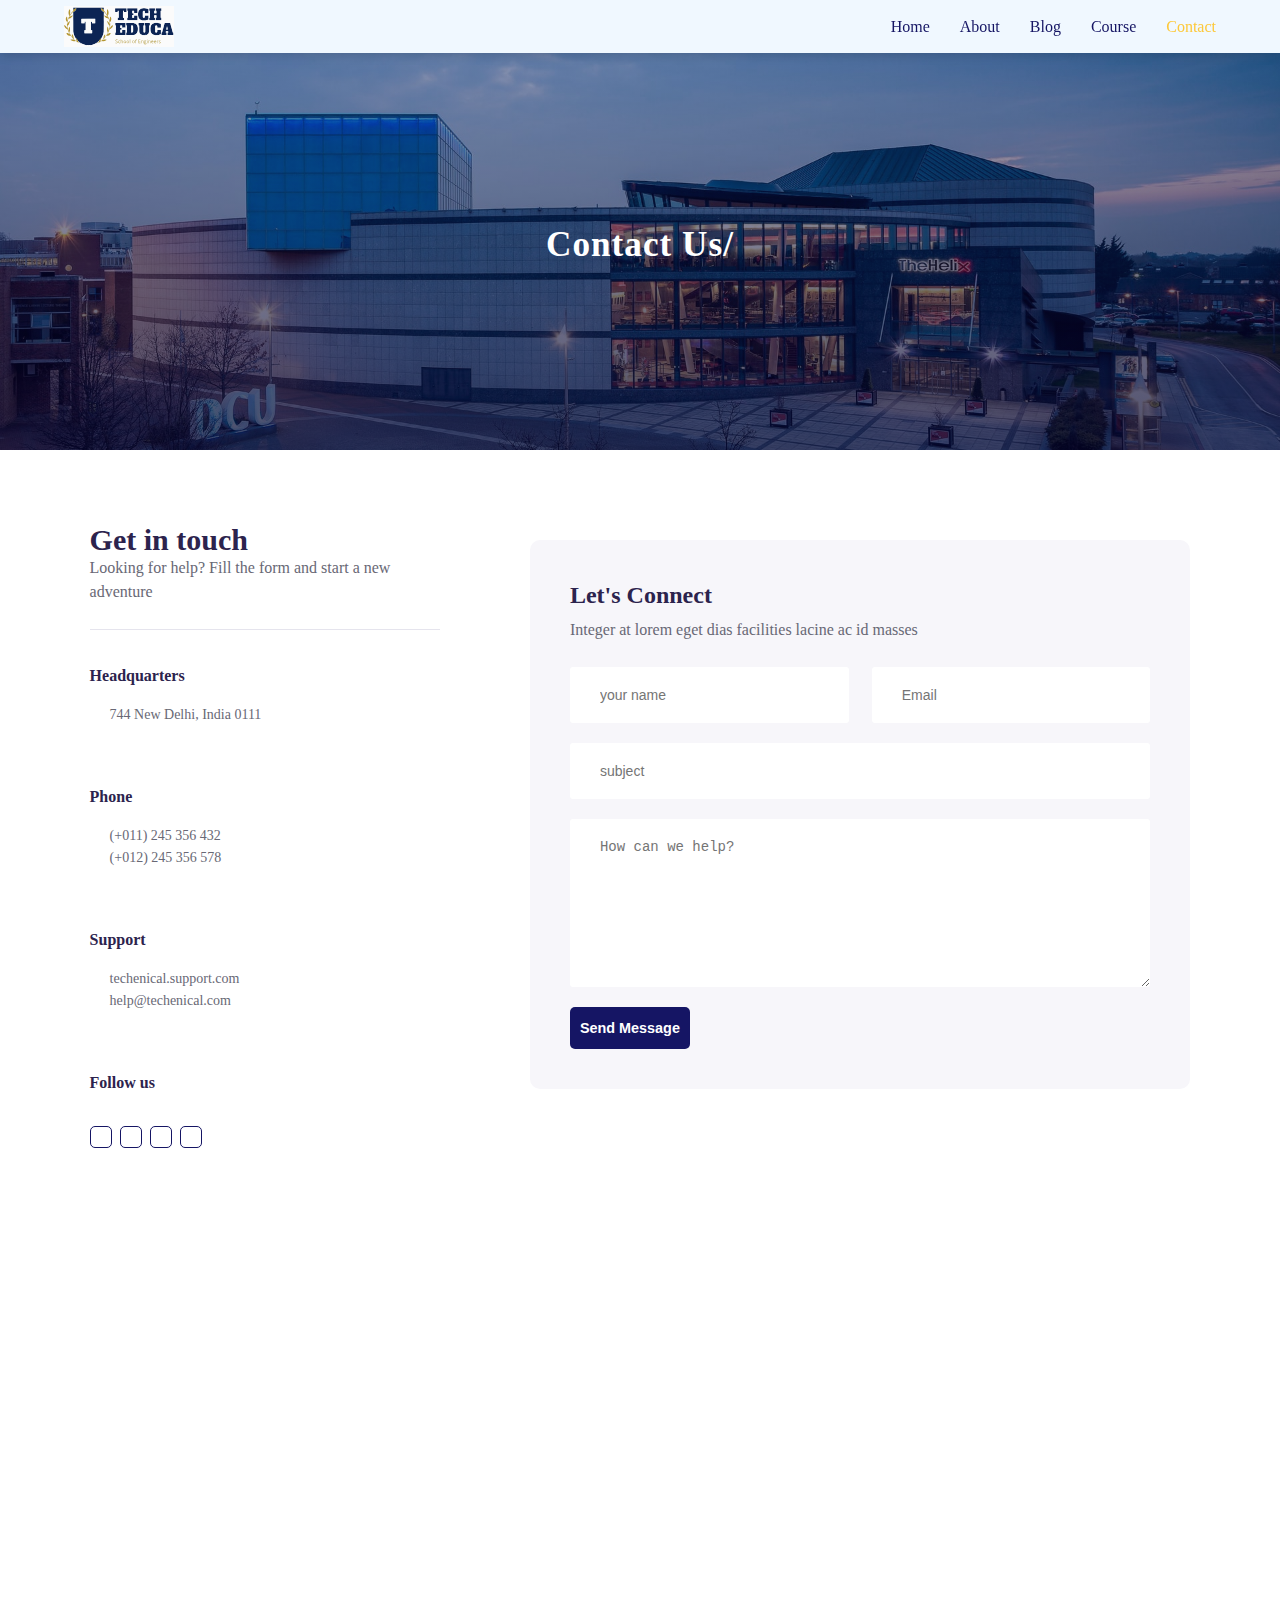
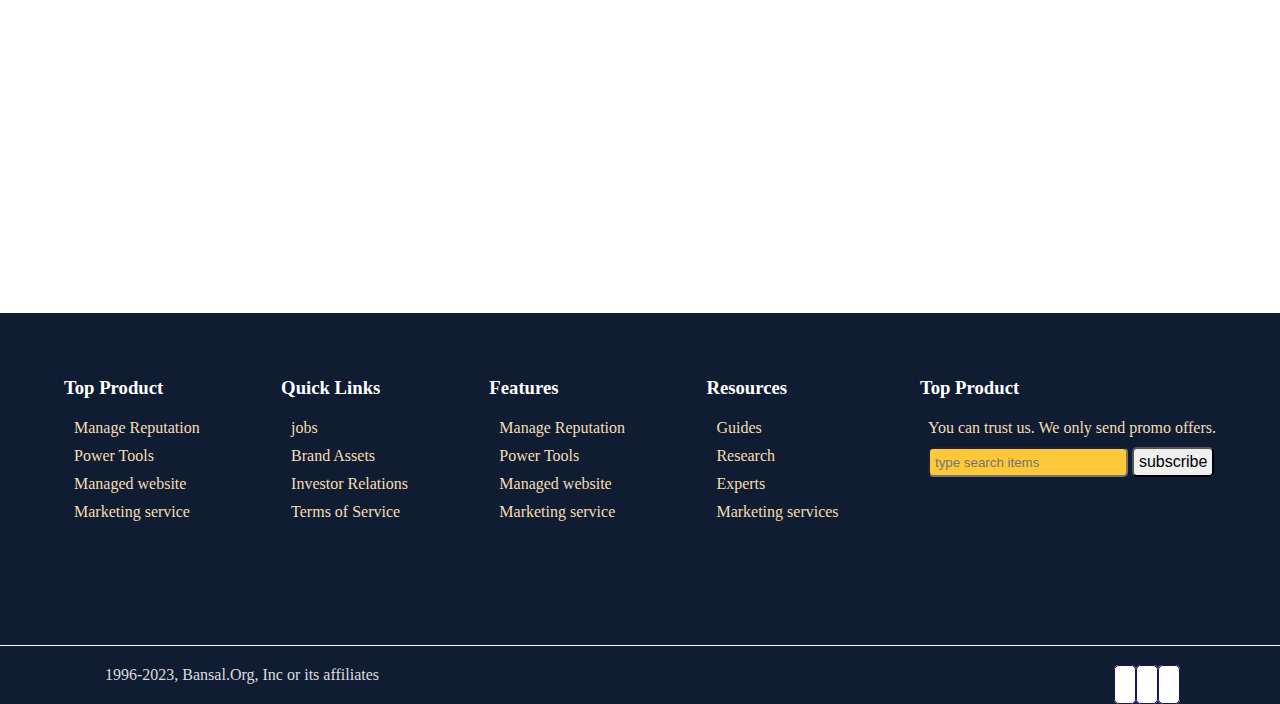
<file: contact.html>
<html lang="en">
<head>
    <meta charset="UTF-8">
    <meta name="viewport" content="width=device-width, initial-scale=1.0">
    <title>Document</title>
    <link rel="stylesheet" href="https://cdnjs.cloudflare.com/ajax/libs/font-awesome/6.4.2/css/all.min.css" 
    integrity="sha512-z3gLpd7yknf1YoNbCzqRKc4qyor8gaKU1qmn+CShxbuBusANI9QpRohGBreCFkKxLhei6S9CQXFEbbKuqLg0DA=="
     crossorigin="anonymous" referrerpolicy="no-referrer" />

    <link rel="stylesheet" href="style.css">
</head>
<body>
    <nav class="nav_container"> 
        <img src="image/logo.svg" alt="">

        <div class="navigation">
          
               <ul>
                <i id="menu-close" class="fas fa-times"></i> 
                 <li><a href="index.html">Home</a></li>
                 <li><a  href="about.html">About</a></li>
                 <li><a  href="blog.html">Blog</a></li>
                 <li><a href="courses.html">Course</a></li>
                 <li><a class="active" href="#">Contact</a></li>
                </ul>
                   <img id="menu-btn" src="image/menu.png" alt="">
              </div>
      </nav>

 
      <section id="course-Home">
        <h2> Contact Us/ </h2>
        
        </section>
        <section id="contact">
       <div class="getin">
      <h2>Get in touch</h2>
      <p>Looking for help? Fill the form and start a new adventure</p>
     <div class="getin-details">
        <h3>Headquarters</h3>
        <div>
          <i class="fa-solid fa-house get"></i><br>
           <p> 744 New Delhi, India 0111</p>

        </div>
        <h3>Phone</h3>
        <div>
           <i class="fas fa-phone-alt get"> </i>
           <p>
            (+011) 245 356 432 <br>
            (+012) 245 356 578</p>

        </div>
        <h3>Support</h3>
        <div>
          <i class="fa-regular fa-envelope get"></i>
           <p>techenical.support.com <br> help@techenical.com</p>

        </div>
        <h3>Follow us</h3>
        <div class="pro-link">
            <i class="fa-brands fa-facebook-f"></i>
            <i class="fa-brands fa-instagram"></i>
            <i class="fa-brands fa-linkedin-in"></i>
            <i class="fab fa-behance"></i>
          </div>
     </div>
    
       </div>


       <div class="form">
        <h4>Let's Connect</h4>
        <p>Integer at lorem eget dias facilities lacine ac id masses</p>
        <div class="form-row">
        <input type="text" placeholder="your name">
        <input type="text" placeholder="Email">

        </div>
         <div class="form-col">

            <input type="text" placeholder="subject">
         </div>
         <div class="form-col">

            <textarea name="" id="" cols="30" rows="8" placeholder="How can we help?"></textarea>
         </div>
         <div class="form-col">
       <button>Send Message</button>
           
         </div>
        
       </div>


        </section>

        <section id="map">
          <iframe src="https://www.google.com/maps/embed?pb=!1m18!1m12!1m3!1d448194.82162352453!2d77.09323125!3d28.6440836!2m3!1f0!2f0!3f0!3m2!1i1024!2i768!4f13.1!3m3!1m2!1s0x390cfd5b347eb62d%3A0x37205b715389640!2sDelhi!5e0!3m2!1sen!2sin!4v1694168933605!5m2!1sen!2sin"  style="border:0;" allowfullscreen="" loading="lazy" referrerpolicy="no-referrer-when-downgrade"></iframe>

        </section>

      
             
      
      <footer>
        <div id="footer-section">
          <div class="Product">
            <h3>Top Product</h3>
            <li><a>Manage Reputation</a></li>
            <li><a> Power Tools</a></li>
            <li><a> Managed website</a></li>
            <li><a> Marketing service</a></li>
          </div>
  
          <div class="Product">
            <h3>Quick Links</h3>
            <li><a>jobs</a>
             <li><a> Brand Assets</a></li>
             <li><a>Investor Relations</a></li>
             <li><a>Terms of Service</a></li>  
          </div>
          <div class="Product">
            <h3>Features</h3>
          <li><a>Manage Reputation</a></li>
            <li><a>Power Tools</a></li>
            <li><a>Managed website</a></li>
           <li><a>Marketing service</a></li> 
          </div>
  
          <div class="Product">
            <h3>Resources</h3>
            <li> <a>Guides</a></li>
             <li><a>Research</a></li>
             <li><a>Experts</a></li>
             <li><a>Marketing services</a></li>
          </div>
  
          <div class="Product">
            <h3>Top Product</h3>
            <p>You can trust us. We only send promo offers.</p>
            <div class="search-box">
              <input type="text" placeholder="type search items"> 
             <button type="submit"><a href="#">subscribe</a></button> 
          </div>
          </div>
          </div>
        <div class="copyright">
  
            <p> 1996-2023, Bansal.Org, Inc or its affiliates</p> 
            <div class="pro-link">
              <i class="fa-brands fa-facebook-f"></i>
              <i class="fa-brands fa-instagram"></i>
              <i class="fa-brands fa-linkedin-in"></i>
            </div>
          </div>
          
          </footer>
  
          <script> 
          /*$('#menu-btn').click(function(){
       
       $('nav .navigation ul').addClass('active')
      })*/
       
     
  
      
  
          /* $('#menu-close').click(function(){
       
           $('nav .navigation ul').removeClass('active')
  
  
          })*/
  
  
          document.getElementById("menu-btn").addEventListener("click",abc);
  
  
          function abc(){
            
            var a=document.querySelectorAll("nav .navigation ul");
            a.forEach((element) =>{
  
                element.classList.add("active");
            })
            
  
            }
  
  
            document.getElementById("menu-close").addEventListener("click",function(){
  
                 var b=document.querySelectorAll("nav .navigation ul");
                 b.forEach((eleclose)=>{
                  eleclose.classList.remove('active');
                 })
              
  
            });
            //console.log(a)
          
          </script>

      
</body>
</html>
</file>
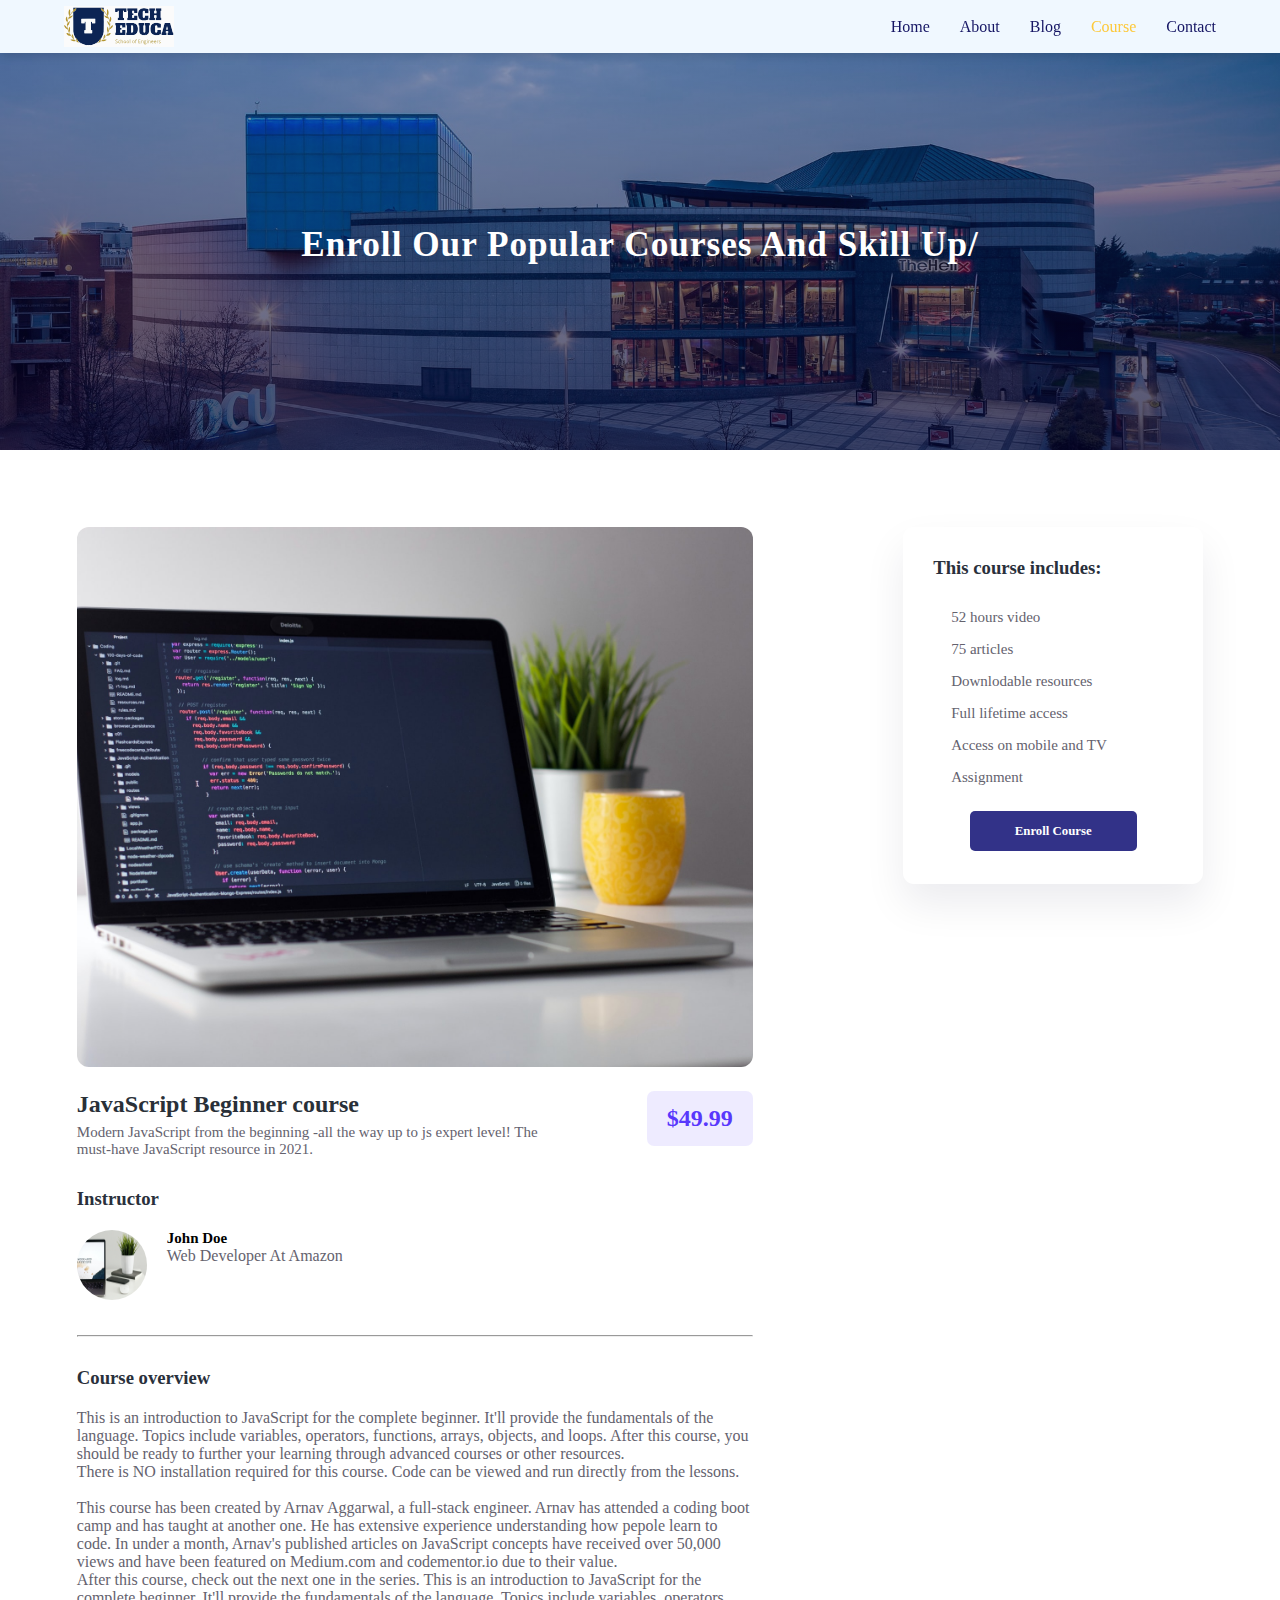
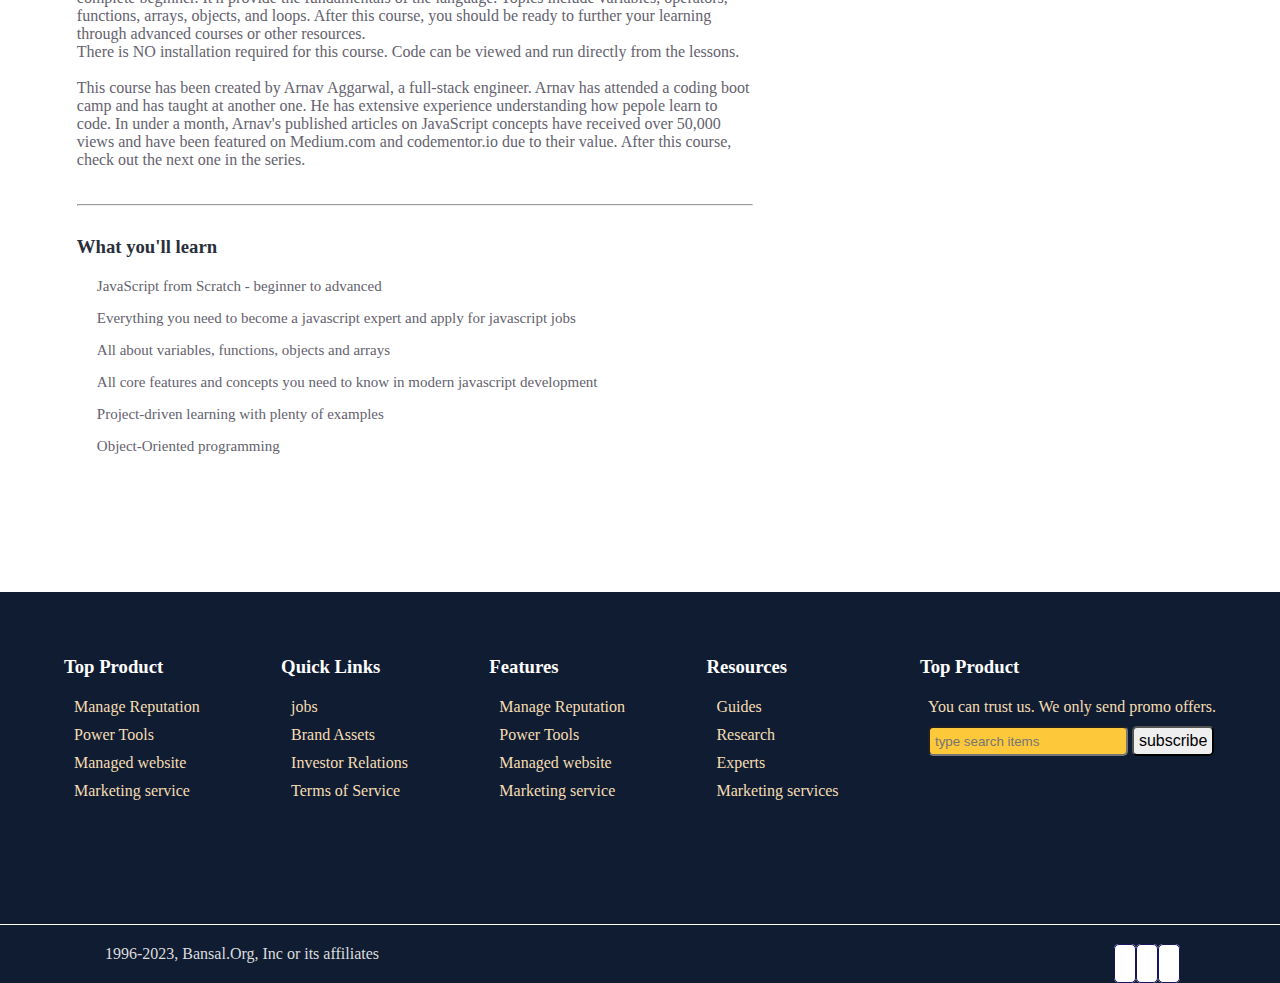
<file: course-inner.html>
<!DOCTYPE html>
<html lang="en">
<head>
    <meta charset="UTF-8">
    <meta name="viewport" content="width=device-width, initial-scale=1.0">
    <title>Document</title>
    <link rel="stylesheet" href="https://cdnjs.cloudflare.com/ajax/libs/font-awesome/6.4.2/css/all.min.css" 
    integrity="sha512-z3gLpd7yknf1YoNbCzqRKc4qyor8gaKU1qmn+CShxbuBusANI9QpRohGBreCFkKxLhei6S9CQXFEbbKuqLg0DA=="
     crossorigin="anonymous" referrerpolicy="no-referrer" />

    <link rel="stylesheet" href="style.css">
</head>
<body>
    <nav class="nav_container"> 
        <img src="image/logo.svg" alt="">

        <div class="navigation">
          
               <ul>
                <i id="menu-close" class="fas fa-times"></i> 
                 <li><a href="index.html">Home</a></li>
                 <li><a  href="about.html">About</a></li>
                 <li><a  href="blog.html">Blog</a></li>
                 <li><a class="active"  href="courses.html">Course</a></li>
                 <li><a href="contact.html">Contact</a></li>
                </ul>
                   <img id="menu-btn" src="image/menu.png" alt="">
              </div>
      </nav>

 
      <section id="course-Home">
        <h2> Enroll Our Popular Courses And Skill Up/ </h2>
        
        </section>
     <section id="course-inner">
       <div class="overview">
        <img class="course-img"  src="image/c1.jpg" alt="">
        <div class="course-head">
       <div class="c-name">
        <h2>JavaScript Beginner course</h2>
        <div class="star">
            <i class="fa-regular fa-star"></i>
            <i class="fa-regular fa-star"></i>
            <i class="fa-regular fa-star"></i>
            <i class="fa-regular fa-star"></i>
            </div>

            <p>Modern JavaScript from the beginning -all the way up to js expert level! The must-have JavaScript resource in 2021.</p>
            </div>
       <span>$49.99</span>

        </div>

        <h3>Instructor</h3>
        <div class="tutor">
        <img src="image/c4.jpg" alt="">
        <div class="tutor-details">
            <h5> John Doe</h5>
            <p>Web Developer At Amazon</p>
        </div>

        </div>
        <hr>
        <h3>Course overview</h3>
        <p>This is an introduction to JavaScript for the complete beginner. It'll provide the fundamentals of the language. Topics include variables, operators, functions, arrays, objects, and loops. After this course, you should be ready to further your learning through advanced courses or other resources.<br>There is NO installation required for this course. Code can be viewed and run directly from the lessons.<br><br>
            This course has been created by Arnav Aggarwal, a full-stack engineer. Arnav has attended a coding boot camp and has taught at another one. He has extensive experience understanding how pepole learn to code. In under a month, Arnav's published articles on JavaScript concepts have received over 50,000 views and have been featured on Medium.com and codementor.io due to their value.
            <br>
            After this course, check out the next one in the series. 
            This is an introduction to JavaScript for the complete beginner. It'll provide the fundamentals of the language. Topics include variables, operators, functions, arrays, objects, and loops. After this course, you should be ready to further your learning through advanced courses or other resources.<br>

            There is NO installation required for this course. Code can be viewed and run directly from the lessons.<br><br>
            
            This course has been created by Arnav Aggarwal, a full-stack engineer. Arnav has attended a coding boot camp and has taught at another one. He has extensive experience understanding how pepole learn to code. In under a month, Arnav's published articles on JavaScript concepts have received over 50,000 views and have been featured on Medium.com and codementor.io due to their value.
            
            After this course, check out the next one in the series.</p>
            <hr>
            <h3>What you'll learn</h3>
            <div class="learn">
            <p><i class="far fa-check-circle"></i> JavaScript from Scratch - beginner to advanced</p>
            <p><i class="far fa-check-circle"></i> Everything you need to become a javascript expert and apply for javascript jobs</p>

            <p><i class="far fa-check-circle"></i> All about variables, functions, objects and arrays</p>

            <p><i class="far fa-check-circle"></i> All core features and concepts you need to know in modern javascript development</p>

            <p><i class="far fa-check-circle"></i> Project-driven learning with plenty of examples</p>

            <p><i class="far fa-check-circle"></i> Object-Oriented programming</p>


            </div>
       </div>

       <div class="enroll">
        <h3>This course includes:</h3>
    
            <p><i class="fa-regular fa-file-video"></i>52 hours video</p>
            <p><i class="fa-regular fa-newspaper"></i>75 articles</p>

            <p><i class="fa-regular fa-circle-down"></i>Downlodable resources</p>

            <p><i class="fa-solid fa-infinity"></i> Full lifetime access</p>

            <p><i class="fa-regular fa-file-video"></i>Access on mobile and TV </p>

            <p><i class="fa-regular fa-newspaper"></i> Assignment</p>
            <div class="enroll-btn">
             <a class="blue" href="#"> Enroll Course</a>
             </div>
        
       </div>


     </section>

      
             
      
      <footer>
        <div id="footer-section">
          <div class="Product">
            <h3>Top Product</h3>
            <li><a>Manage Reputation</a></li>
            <li><a> Power Tools</a></li>
            <li><a> Managed website</a></li>
            <li><a> Marketing service</a></li>
          </div>
  
          <div class="Product">
            <h3>Quick Links</h3>
            <li><a>jobs</a>
             <li><a> Brand Assets</a></li>
             <li><a>Investor Relations</a></li>
             <li><a>Terms of Service</a></li>  
          </div>
          <div class="Product">
            <h3>Features</h3>
          <li><a>Manage Reputation</a></li>
            <li><a>Power Tools</a></li>
            <li><a>Managed website</a></li>
           <li><a>Marketing service</a></li> 
          </div>
  
          <div class="Product">
            <h3>Resources</h3>
            <li> <a>Guides</a></li>
             <li><a>Research</a></li>
             <li><a>Experts</a></li>
             <li><a>Marketing services</a></li>
          </div>
  
          <div class="Product">
            <h3>Top Product</h3>
            <p>You can trust us. We only send promo offers.</p>
            <div class="search-box">
              <input type="text" placeholder="type search items"> 
             <button type="submit"><a href="#">subscribe</a></button> 
          </div>
          </div>
          </div>
        <div class="copyright">
  
            <p> 1996-2023, Bansal.Org, Inc or its affiliates</p> 
            <div class="pro-link">
              <i class="fa-brands fa-facebook-f"></i>
              <i class="fa-brands fa-instagram"></i>
              <i class="fa-brands fa-linkedin-in"></i>
            </div>
          </div>
          
          </footer>
  
          <script> 
          /*$('#menu-btn').click(function(){
       
       $('nav .navigation ul').addClass('active')
      })*/
       
     
  
      
  
          /* $('#menu-close').click(function(){
       
           $('nav .navigation ul').removeClass('active')
  
  
          })*/
  
  
          document.getElementById("menu-btn").addEventListener("click",abc);
  
  
          function abc(){
            
            var a=document.querySelectorAll("nav .navigation ul");
            a.forEach((element) =>{
  
                element.classList.add("active");
            })
            
  
            }
  
  
            document.getElementById("menu-close").addEventListener("click",function(){
  
                 var b=document.querySelectorAll("nav .navigation ul");
                 b.forEach((eleclose)=>{
                  eleclose.classList.remove('active');
                 })
              
  
            });
            //console.log(a)
          
          </script>

      
</body>
</html>
</file>
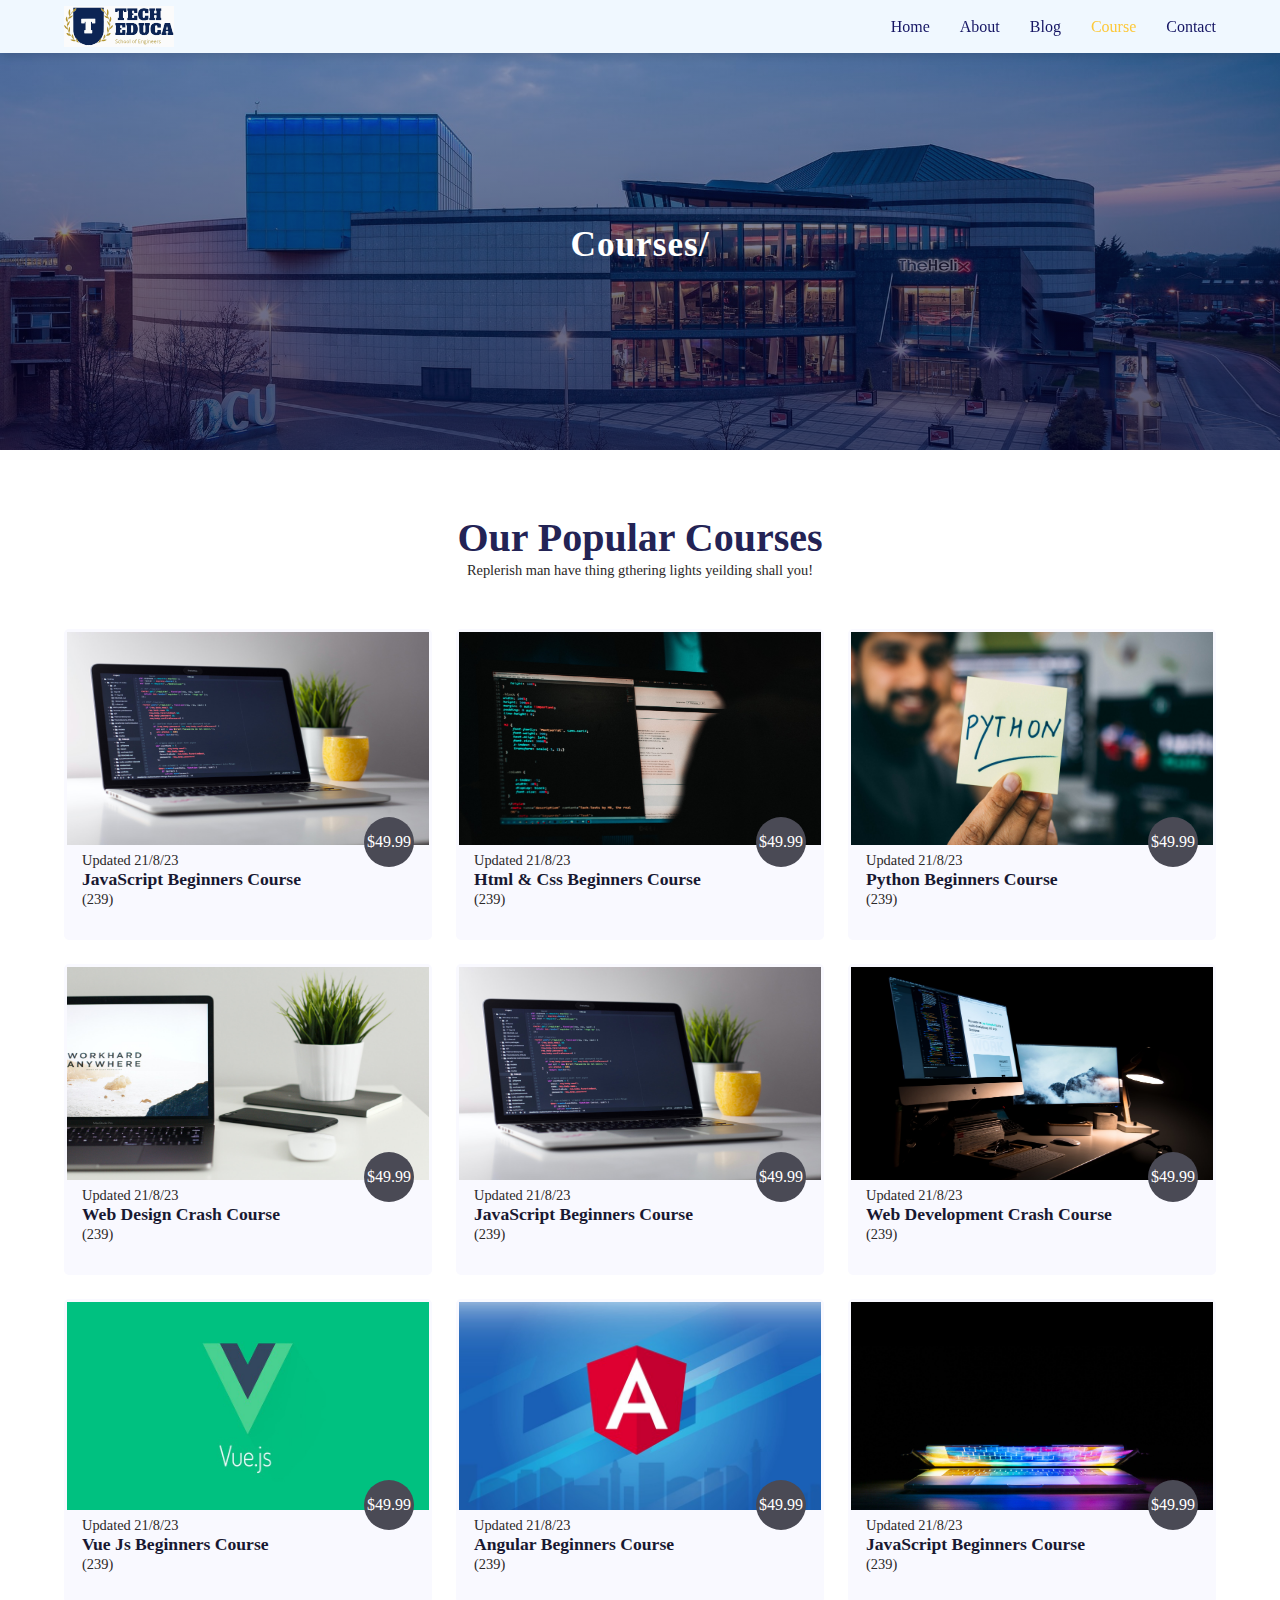
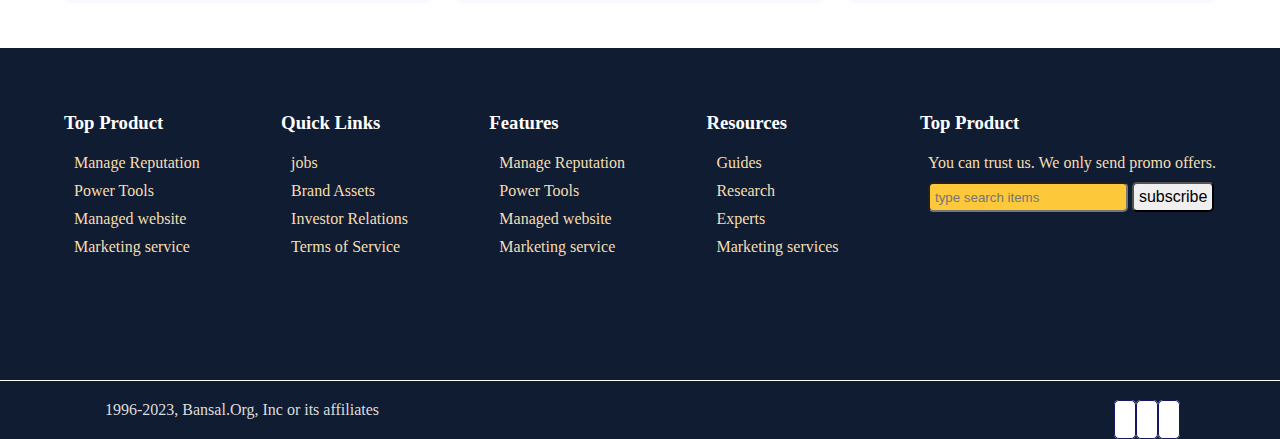
<file: courses.html>
<!DOCTYPE html>
<html lang="en">
<head>
    <meta charset="UTF-8">
    <meta name="viewport" content="width=device-width, initial-scale=1.0">
    <title>Document</title>
    <link rel="stylesheet" href="https://cdnjs.cloudflare.com/ajax/libs/font-awesome/6.4.2/css/all.min.css" 
    integrity="sha512-z3gLpd7yknf1YoNbCzqRKc4qyor8gaKU1qmn+CShxbuBusANI9QpRohGBreCFkKxLhei6S9CQXFEbbKuqLg0DA=="
     crossorigin="anonymous" referrerpolicy="no-referrer" />

    <link rel="stylesheet" href="style.css">
</head>
<body>
    <nav class="nav_container"> 
        <img src="image/logo.svg" alt="">

        <div class="navigation">
          
               <ul>
                <i id="menu-close" class="fas fa-times"></i> 
                 <li><a href="index.html">Home</a></li>
                 <li><a  href="about.html">About</a></li>
                 <li><a  href="blog.html">Blog</a></li>
                 <li><a class="active" href="#">Course</a></li>
                 <li><a href="contact.html">Contact</a></li>
                </ul>
                   <img id="menu-btn" src="image/menu.png" alt="">
              </div>
      </nav>

 
      <section id="course-Home">
        <h2> Courses/ </h2>
        
        </section>

        <section id="courses">
            <h1>Our Popular Courses</h1>
            <span>Replerish man have thing gthering lights yeilding shall you! </span>
              
              
        <div class="course-box">


            <div  onclick="window.location.href='course-inner.html';" class="course">
                <img src="image/c1.jpg" alt="">
                
                <div class="details">
                  <span>Updated 21/8/23</span>   
                 <h6>JavaScript Beginners Course</h6>
                 <div class="star">
                  <i class="fa-regular fa-star"></i>
                  <i class="fa-regular fa-star"></i>
                  <i class="fa-regular fa-star"></i>
                  <i class="fa-regular fa-star"></i>
                  <span>(239)</span>
                   
                 </div>
                 </div>
                 <div class="cost">
                  $49.99
                 </div>
                 </div>
                 
                 <div class="course">
                  <img src="image/b1.jpg" alt="">
                  <div class="details">
                    <span>Updated 21/8/23</span>   
                   <h6>Html & Css Beginners Course</h6>
                   <div class="star">
                    <i class="fa-regular fa-star"></i>
                    <i class="fa-regular fa-star"></i>
                    <i class="fa-regular fa-star"></i>
                    <i class="fa-regular fa-star"></i>
                    <span>(239)</span>
                     </div>
                   </div>
                   <div class="cost">
                    $49.99
                   </div>
                   </div>
                   <div class="course">
                    <img src="image/c3.jpg" alt="">
                    <div class="details">
                      <span>Updated 21/8/23</span>   
                     <h6>Python Beginners Course</h6>
                     <div class="star">
                      <i class="fa-regular fa-star"></i>
                      <i class="fa-regular fa-star"></i>
                      <i class="fa-regular fa-star"></i>
                      <i class="fa-regular fa-star"></i>
                      <span>(239)</span>
                       </div>
                     </div>
                     <div class="cost">
                      $49.99
                     </div>
                     </div>
                     <div class="course">
                      <img src="image/c4.jpg" alt="">

                      <div class="details">
                        <span>Updated 21/8/23</span>   
                       <h6>Web Design Crash Course</h6>
                       <div class="star">
                        <i class="fa-regular fa-star"></i>
                        <i class="fa-regular fa-star"></i>
                        <i class="fa-regular fa-star"></i>
                        <i class="fa-regular fa-star"></i>
                        <span>(239)</span>
                         
                       </div>
                       </div>
                        <div class="cost">
                         $49.99
                        </div>
                       </div>
                       
                       <div class="course">
                        <img src="image/c1.jpg" alt="">
                        
                        <div class="details">
                          <span>Updated 21/8/23</span>   
                         <h6>JavaScript Beginners Course</h6>
                        
                         <div class="star">
                          <i class="fa-regular fa-star"></i>
                          <i class="fa-regular fa-star"></i>
                          <i class="fa-regular fa-star"></i>
                          <i class="fa-regular fa-star"></i>
                          <span>(239)</span>
                           
                         </div>
                        </div>
                        
                         <div class="cost">
                          $49.99
                         </div>
                </div>  
                <div class="course">
                  <img src="image/c5.jpg" alt="">
                  <div class="details">
                    <span>Updated 21/8/23</span>   
                   <h6>Web Development Crash Course</h6>
                   <div class="star">
                    <i class="fa-regular fa-star"></i>
                    <i class="fa-regular fa-star"></i>
                    <i class="fa-regular fa-star"></i>
                    <i class="fa-regular fa-star"></i>
                    <span>(239)</span>
                     </div>
                   </div>
                   <div class="cost">
                    $49.99
                   </div>
                   </div>
                   <div class="course">
                    <img src="image/c7.jpeg" alt="">
                    <div class="details">
                      <span>Updated 21/8/23</span>   
                     <h6>Vue Js Beginners Course</h6>
                     <div class="star">
                      <i class="fa-regular fa-star"></i>
                      <i class="fa-regular fa-star"></i>
                      <i class="fa-regular fa-star"></i>
                      <i class="fa-regular fa-star"></i>
                      <span>(239)</span>
                       </div>
                     </div>
                     <div class="cost">
                      $49.99
                     </div>
                     </div>
                     <div class="course">
                      <img src="image/c6.jpg" alt="">

                      <div class="details">
                        <span>Updated 21/8/23</span>   
                       <h6>Angular Beginners Course</h6>
                       <div class="star">
                        <i class="fa-regular fa-star"></i>
                        <i class="fa-regular fa-star"></i>
                        <i class="fa-regular fa-star"></i>
                        <i class="fa-regular fa-star"></i>
                        <span>(239)</span>
                         
                       </div>
                       </div>
                        <div class="cost">
                         $49.99
                        </div>
                       </div>
                       
                       <div class="course">
                        <img src="image/b3.jpg" alt="">
                        
                        <div class="details">
                          <span>Updated 21/8/23</span>   
                         <h6>JavaScript Beginners Course</h6>
                        
                         <div class="star">
                          <i class="fa-regular fa-star"></i>
                          <i class="fa-regular fa-star"></i>
                          <i class="fa-regular fa-star"></i>
                          <i class="fa-regular fa-star"></i>
                          <span>(239)</span>
                           
                         </div>
                        </div>
                        
                         <div class="cost">
                          $49.99
                         </div>
                </div>  

              </div>

              </div>
 </div>
</section>


      
             
      
      <footer>
        <div id="footer-section">
          <div class="Product">
            <h3>Top Product</h3>
            <li><a>Manage Reputation</a></li>
            <li><a> Power Tools</a></li>
            <li><a> Managed website</a></li>
            <li><a> Marketing service</a></li>
          </div>
  
          <div class="Product">
            <h3>Quick Links</h3>
            <li><a>jobs</a>
             <li><a> Brand Assets</a></li>
             <li><a>Investor Relations</a></li>
             <li><a>Terms of Service</a></li>  
          </div>
          <div class="Product">
            <h3>Features</h3>
          <li><a>Manage Reputation</a></li>
            <li><a>Power Tools</a></li>
            <li><a>Managed website</a></li>
           <li><a>Marketing service</a></li> 
          </div>
  
          <div class="Product">
            <h3>Resources</h3>
            <li> <a>Guides</a></li>
             <li><a>Research</a></li>
             <li><a>Experts</a></li>
             <li><a>Marketing services</a></li>
          </div>
  
          <div class="Product">
            <h3>Top Product</h3>
            <p>You can trust us. We only send promo offers.</p>
            <div class="search-box">
              <input type="text" placeholder="type search items"> 
             <button type="submit"><a href="#">subscribe</a></button> 
          </div>
          </div>
          </div>
        <div class="copyright">
  
            <p> 1996-2023, Bansal.Org, Inc or its affiliates</p> 
            <div class="pro-link">
              <i class="fa-brands fa-facebook-f"></i>
              <i class="fa-brands fa-instagram"></i>
              <i class="fa-brands fa-linkedin-in"></i>
            </div>
          </div>
          
          </footer>
  
          <script> 
          /*$('#menu-btn').click(function(){
       
       $('nav .navigation ul').addClass('active')
      })*/
       
     
  
      
  
          /* $('#menu-close').click(function(){
       
           $('nav .navigation ul').removeClass('active')
  
  
          })*/
  
  
          document.getElementById("menu-btn").addEventListener("click",abc);
  
  
          function abc(){
            
            var a=document.querySelectorAll("nav .navigation ul");
            a.forEach((element) =>{
  
                element.classList.add("active");
            })
            
  
            }
  
  
            document.getElementById("menu-close").addEventListener("click",function(){
  
                 var b=document.querySelectorAll("nav .navigation ul");
                 b.forEach((eleclose)=>{
                  eleclose.classList.remove('active');
                 })
              
  
            });
            //console.log(a)
          
          </script>

      
</body>
</html>
</file>
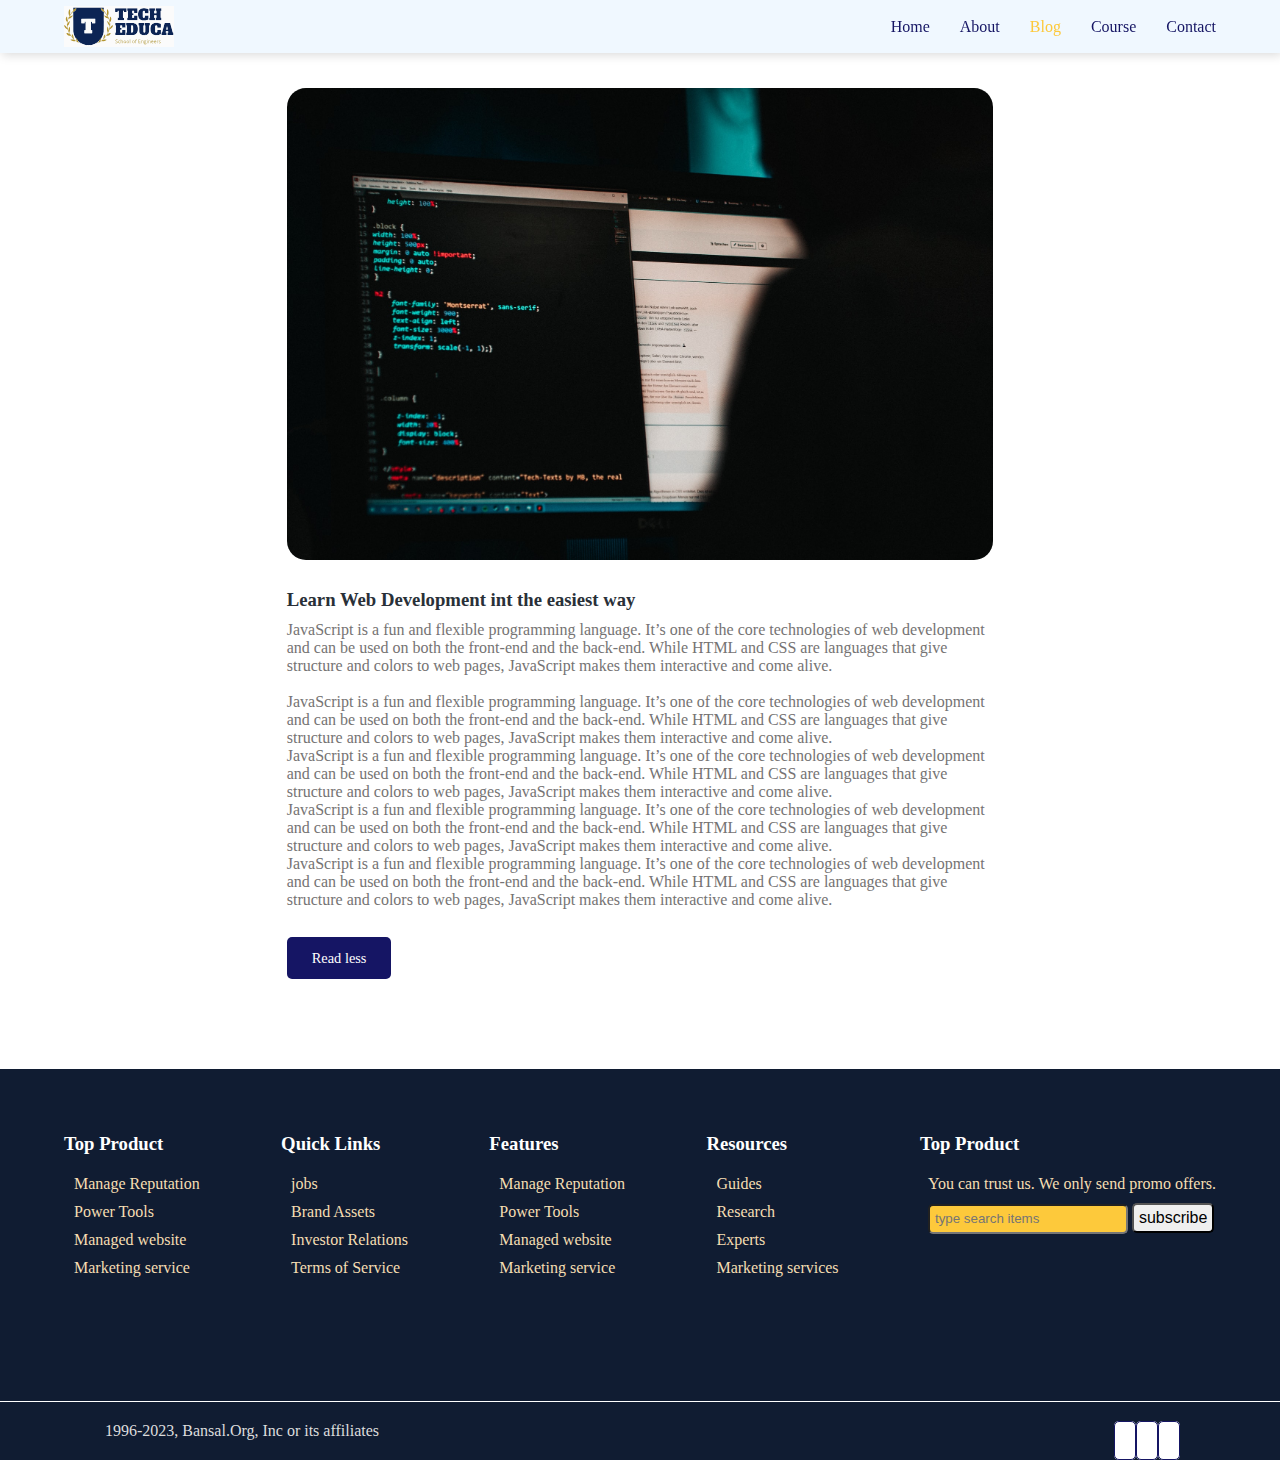
<file: post.html>
<!DOCTYPE html>
<html lang="en">
<head>
    <meta charset="UTF-8">
    <meta name="viewport" content="width=device-width, initial-scale=1.0">
    <title>Document</title>
    <link rel="stylesheet" href="https://cdnjs.cloudflare.com/ajax/libs/font-awesome/6.4.2/css/all.min.css" 
    integrity="sha512-z3gLpd7yknf1YoNbCzqRKc4qyor8gaKU1qmn+CShxbuBusANI9QpRohGBreCFkKxLhei6S9CQXFEbbKuqLg0DA=="
     crossorigin="anonymous" referrerpolicy="no-referrer" />

    <link rel="stylesheet" href="style.css">
</head>
<body>
    <nav class="nav_container"> 
        <img src="image/logo.svg" alt="">

        <div class="navigation">
          
               <ul>
                <i id="menu-close" class="fas fa-times"></i> 
                 <li><a href="index.html">Home</a></li>
                 <li><a  href="about.html">About</a></li>
                 <li><a class="active"  href="blog.html">Blog</a></li>
                 <li><a href="course.html">Course</a></li>
                 <li><a href="#">Contact</a></li>
                </ul>
                   <img id="menu-btn" src="image/menu.png" alt="">
              </div>
      </nav>


     <section id="blog-container">

        <div class="blogs blogpost">
            <div class="post">
                <img src="image/b1.jpg" alt="">
                <h3>Learn Web Development int the easiest way</h3>
                <p>JavaScript is a fun and flexible programming language. It’s one of the core technologies of web development and can be used on both the front-end and the back-end. While HTML and CSS are languages that give structure and colors to web pages, JavaScript makes them interactive and come alive.<br><br>
                    JavaScript is a fun and flexible programming language. It’s one of the core technologies of web development and can be used on both the front-end and the back-end. While HTML and CSS are languages that give structure and colors to web pages, JavaScript makes them interactive and come alive.<br>JavaScript is a fun and flexible programming language. It’s one of the core technologies of web development and can be used on both the front-end and the back-end. While HTML and CSS are languages that give structure and colors to web pages, JavaScript makes them interactive and come alive.<br>JavaScript is a fun and flexible programming language. It’s one of the core technologies of web development and can be used on both the front-end and the back-end. While HTML and CSS are languages that give structure and colors to web pages, JavaScript makes them interactive and come alive.<br>
                    JavaScript is a fun and flexible programming language. It’s one of the core technologies of web development and can be used on both the front-end and the back-end. While HTML and CSS are languages that give structure and colors to web pages, JavaScript makes them interactive and come alive.
                </p>
                    <a href="blog.html">Read less</a>
            </div>

           
        </div>
     </section>

      
             
      
      <footer>
        <div id="footer-section">
          <div class="Product">
            <h3>Top Product</h3>
            <li><a>Manage Reputation</a></li>
            <li><a> Power Tools</a></li>
            <li><a> Managed website</a></li>
            <li><a> Marketing service</a></li>
          </div>
  
          <div class="Product">
            <h3>Quick Links</h3>
            <li><a>jobs</a>
             <li><a> Brand Assets</a></li>
             <li><a>Investor Relations</a></li>
             <li><a>Terms of Service</a></li>  
          </div>
          <div class="Product">
            <h3>Features</h3>
          <li><a>Manage Reputation</a></li>
            <li><a>Power Tools</a></li>
            <li><a>Managed website</a></li>
           <li><a>Marketing service</a></li> 
          </div>
  
          <div class="Product">
            <h3>Resources</h3>
            <li> <a>Guides</a></li>
             <li><a>Research</a></li>
             <li><a>Experts</a></li>
             <li><a>Marketing services</a></li>
          </div>
  
          <div class="Product">
            <h3>Top Product</h3>
            <p>You can trust us. We only send promo offers.</p>
            <div class="search-box">
              <input type="text" placeholder="type search items"> 
             <button type="submit"><a href="#">subscribe</a></button> 
          </div>
          </div>
          </div>
        <div class="copyright">
  
            <p> 1996-2023, Bansal.Org, Inc or its affiliates</p> 
            <div class="pro-link">
              <i class="fa-brands fa-facebook-f"></i>
              <i class="fa-brands fa-instagram"></i>
              <i class="fa-brands fa-linkedin-in"></i>
            </div>
          </div>
          
          </footer>
  
          <script> 
          /*$('#menu-btn').click(function(){
       
       $('nav .navigation ul').addClass('active')
      })*/
       
     
  
      
  
          /* $('#menu-close').click(function(){
       
           $('nav .navigation ul').removeClass('active')
  
  
          })*/
  
  
          document.getElementById("menu-btn").addEventListener("click",abc);
  
  
          function abc(){
            
            var a=document.querySelectorAll("nav .navigation ul");
            a.forEach((element) =>{
  
                element.classList.add("active");
            })
            
  
            }
  
  
            document.getElementById("menu-close").addEventListener("click",function(){
  
                 var b=document.querySelectorAll("nav .navigation ul");
                 b.forEach((eleclose)=>{
                  eleclose.classList.remove('active');
                 })
              
  
            });
            //console.log(a)
          
          </script>

      
</body>
</html>
</file>
<file: style.css>
* {
    margin: 0;
    padding: 0;
    box-sizing: border-box;
}
html {
    overflow-x: hidden;
    
    scroll-behavior: smooth;
}

body {
    
            
  /* -ms-overflow-style: none; Hide horizontal scrollbar */
    overflow-x: hidden;
    font-family: serif,"sans-serif";
    /* background-color: aliceblue; */
    background-color: white;
    margin: 0;
    padding: 0;
}
h1{
    font-size: 2.5rem;
    font-weight: 700;
    color: rgb(35,35,85);
}

span {
    font-size: .9rem;
    color: #2b2828;
}
h6 {
 font-size: 1.1rem;
 color: rgb(24,24,49);
}


p {
    font-size: 1em;
}

nav {
    background-color: aliceblue;
    display: flex;
    justify-content: space-between;
    align-items: center;
    padding: 0.5vw 5vw;
    box-shadow: 2px 2px 10px rgba(0, 0, 0, 0.15);
    position: fixed; 
    width: 100%; 
    z-index: 999;
}
    
nav img{
    width: 110px;
    cursor: pointer;
}

nav .navigation {
    display: flex;
    align-items: flex-end;
     

}

#menu-btn {
    height: 20px;
    width: 20px;
    margin-left: 30px;
    display: none;
}

#menu-close{
    display: none;
}

.navigation ul{
    display: flex;
    justify-content: flex-end;
    align-items: center;
    
}
.navigation ul, li {

    margin-left: 30px;
    list-style: none;

}
.navigation ul, li, a{
    text-decoration: none;
    color: rgb(21,21,100);
    font-size: 16px;
    font-weight: 500;
}
.navigation ul li, a:hover {
    color: #fdc93b;

}
.navigation ul li, a.active {
    color: #fdc93b;

}
/* Home or main page */
#Home{
    background-image: linear-gradient(rgb(9,5,54,0.3), rgba(5,4,46,0.7)), url(image/back.jpg);
    width: 100vw;
    height: 100vh;

    background-size: cover;
    background-position: center;
    display: flex;
    flex-direction: column;
    justify-content: center; 
    align-items: center;
    text-align: center;   
    padding-top: 40px;
}

#Home h2{
   
    font-size: 3rem;
    color: #fff;
    letter-spacing: 1px;
}


#Home p{
    color: #fff;
    width: 50%;
    line-height:20px;
    text-align: justify;
}
#btn{
    margin-top: 15px;
    
    
    
}
#btn a.blue {
    color: #fff; 
    font-size: 1rem;
    font-weight: 800;
    border: 4px;
    padding: 7px;
    margin: 5px;
    border-radius: 5px;
    background-color: rgb(172, 172, 226);

}
#btn a.yellow{
    color: #fff;
    font-size: 1.1rem;
    font-weight: 800;
    border: 5px;
    padding: 7px;
    margin: 5px;
    border-radius: 5px;
    background-color: rgb(119, 134, 87);

}

#btn a.blue:hover{
    background-color: #fdc93b;
    transition: 0.3 ease;

}

#btn a.yellow:hover{
    background-color: rgba(7, 228, 143, 0.959);
    transition: 0.3 ease;
}


/* Features section  */
#features{
    padding: 5vw 5vw 0 5vw;
    text-align: center;
}


#features .cards {
     display: grid; 
     grid-template-columns: repeat(auto-fit, minmax(320px, 1fr));
     grid-gap: 1rem;
    margin-top: 40px;
    /* padding-top: 30px; */
}
#features .box {
    background:#f9f9ff;
    text-align: start;
     padding:20px ;  
    margin-top: 50px;
    
    
}

#features .box i{
    font-size: 2.3rem;
    color: rgb(44 44 80);
     padding-top: 10px; 
}
#features .box h3{
    font-size: 1.2rem;
    font-weight: 600;
    color: rgb(46 46 59);
    padding: 13px 0 7px 0;

}
#features .box p{
    font-size: 0.9rem;
     font-weight: 400;
    color: rgb(46 46 59);
    /* padding: 0.1px 0 7px 0; */

}

/* course details */

#courses {
        padding: 5vw 5vw 0 5vw;
        text-align: center;
        
        

}

 .course-box {
   
    
  display: grid; 
  grid-template-columns: repeat(auto-fit, minmax(320px, 1fr));
    /* grid-gap: 1.5rem; */
    grid-gap: 1.5rem;
    margin-top: 50px;
     
    
     
}



#courses .course {
    text-align: start;
    background:#f9f9ff;
    border:#f9f9ff;
      border-radius: 5px;
      /* border-color: green; */
      border-style: solid;
    /* padding-left: 0.5px; */
     height:100% ;
     position: relative;
}

#courses .course img{
    width: 100%;
    height: 70%;
    background-size: cover;
    background-position: center;
}
#courses .course .details{
    padding: 2px 10px 0px 15px;
}
#courses .course .details .star i{
    color: #fdc93b;
    font-size: 0.9rem;
    
}
#courses .course .cost{
    background-color: rgb(74, 74, 85);
    color: white;
    line-height: 50px; 
    width: 50px;
    height: 50px;
    text-align: center;
     border-radius: 50%; 
     position: absolute;
     right: 15px;
     bottom: 70px;
}

/* Registaration section */
#registration{
padding: 8vw 6vw 8vw 6vw;
background-image: linear-gradient(rgba(99, 112, 168, 0.5), rgba(81, 91, 233, 0.5)),
url("image/signup.jpg");
width: 100%;
height: 100%;
background-size: cover;
background-position: center;
display: flex;
justify-content: space-between;
margin-top: 40px;

 
align-items: center;
/* position: relative; */

}
#registration .reminder{
    color: white;


}
.reminder h1{
    color: white;
}
#registration .reminder .time{
    display: flex;
    margin-top: 1vw;
}

#registration .reminder .time .date { 
    padding: 10px 33px;
    background: rgba(255,255, 255, 0.25);
    text-align: center;
    border-radius: 5px;
    backdrop-filter: blur(4px);
    box-shadow: 0px 8px 32px 0 rgba(31,38, 135, 0.37);
    margin: 0px 10px 10px 5px;
    border: 1px solid rgba(255, 255, 255, 0.18);
}

#form{
    background-color: white;
    padding:  75px 50px 70px;
    /* position: relative; */
    border-radius: 25px;   
}

#form .input-box{
    display: flex;
    flex-direction: column;
    align-items: center;
    margin-top: 20px;
    /* position: relative; */
}

#form .icon{
    background: #eaeaea;
    margin: 10px 0px;
    border-radius: 3px;
    display: flex;
    align-items: center;
    text-align: center;
    /* position: relative; */
    
}
.icon i{
    padding-left: 3px ;
}
.icon input{
    width: 100%;
    background: transparent;
    border: 0;
    outline: none;
    padding: 10px 5px;
}

 #form .buttn{
    padding: 14px 28px; 
    background-color: rgb(4, 104, 84);
    border: 1px solid #eaeaea;
    border-radius: 25px;
    margin-top: 30px;
    color:white;

    /* position: absolute; */

    /* background-color: gre */
}
/* #form buttn{ 
    background: #fdc93b;
    padding: 10px;
    margin-top: 10px;
    margin-right: 10px;
    border-radius: 25px;
     position: absolute; 


}*/

#form  .buttn:hover{
    cursor:pointer;
    /* color: aliceblue; */
    background-color:yellowgreen;
    color: black;
    
}

/* Expert details */


#experts{
    padding: 8vw 8vw 0vw 8vw;
   text-align: center;
}

#experts .expert-profile {
   display: grid; 
  grid-template-columns: repeat(auto-fit, minmax(100px, 1fr));
    /* grid-gap: 1.5rem; */
    grid-gap: 1rem;
    margin-top: 50px;
   /* margin-left: -10px; */

}

#experts .expert-profile .expert{
    background-color: #fafafa;
    padding: 35px 5px 20px 5px;
    /* width: 16vw; */
    border: 1px solid #eaeaea;
    border-radius: 5px;
    
}

#experts .expert .expert-details{
    padding: 20px 5px 0px;
}

/* #experts .expert-profile .expert  */
.pro-link i{
    border: 1px solid rgb(21, 21, 100);
    padding: 10px;
    margin: 15px 0px 0px 0px;
    border-radius: 5px;
    text-align: center;
    /* background-color: #fff;  */
    font-weight: bold;
    
}

.pro-link i:hover {
    cursor: pointer;
 background: rgb(21, 21, 100);
    /* border: 1px solid rgb(21, 21, 100); */
    color: #fff;
}

footer{
   
   background-color: #101c32; 
   margin-top: 45px;

}

 #footer-section{
 padding: 5vw; 
  display: flex;
  justify-content: space-between;
  align-items: flex-start;
  color: white;
  /* padding: 0 10px 10px 5px; */
 }
 
 
 #footer-section .Product h3 { 
    
    margin-bottom: 20px;
    
 } 

 #footer-section .Product li{
    margin-bottom: 10px;
    margin-left: 10px;
    
 }
 #footer-section .Product li a{
       
     color:wheat;
     
 }
 #footer-section .Product li a:hover{
    cursor: pointer;
    color:rgb(182, 43, 43);
 }
 #footer-section .Product p{
    margin-left: 8px;
    color: wheat;
 }
 .search-box a{
  color: black;
 
 }
 .search-box button:hover{
  background: #fdc93b;
  
   
   }
   .search-box button a:hover{
    color: white;
   }
 .search-box {
    margin-top: 10px;
    margin-left: 8px;

 }
 .search-box input{
    height: 30px;
    width: 200px;
    padding: 5px;
    background-color: #fdc93b;
    border-radius: 5px;
    
 }
 .search-box input:hover{
    background: white;
    transition: 0.5s ease-out;
 }
 
 .search-box button{
    height: 30px;
    border-radius: 5px;
    
 }
 .search-box button a{
    padding: 5px;
 }

 .copyright{
    margin-top: 50px;
    display: flex;
    justify-content: space-between;
    align-items: center;
    padding-top: 20px ;
    border-top: 0.5px solid #fff;
    
   
 } 

 .copyright p{
    color: #DDDDDD;
    padding-left: 105px;
    padding-bottom: 20px;
    
 }
 
 
 footer .copyright .pro-link i{
    border: 1px solid rgb(21, 21, 100);
    padding: 10px;
    margin: 15px 0px 25px 0px;
    border-radius: 5px;
    text-align: center;
    /* background-color: #fff;  */
    font-weight: bold;
    background: white;
    /* color:rgb(21, 21, 100) ; */
    
}
footer .copyright .pro-link {
    margin-right: 100px;
}


.copyright .pro-link i:hover {
    cursor: pointer;
 background: rgb(21, 21, 100);
    /* border: 1px solid rgb(21, 21, 100); */
    color: #fff;
}

/* About page section */


#about-Home{
    background-image: linear-gradient(rgb(9,5,54,0.3), rgba(5,4,46,0.7)), url(image/back2.jpg);
    width: 100vw;
    height: 50vh;
    
    background-size: cover;
    background-position: center;
    display: flex;
    flex-direction: column;
    justify-content: center; 
    align-items: center;
    text-align: center;   
    padding-top: 40px;
    
}
#about-Home h2{

    color: #fff;
    font-size: 2.2rem;
    letter-spacing: 1px;
    
}

#about-container {
   
    display: flex;
    
    align-items: flex-start;
    padding: 5vw 1vw 2vw 5vw;
    
    

}
#about-container .about-image {
    width: 60%;
    padding-right: 60px;
    margin-top: 20px;
}
#about-container .about-image img {
width: 100%;
height: 60%;

}
#about-container .about-text {
    width: 60%;

     margin-top: 60px;
    padding: 10px 5px 0px 0px;
    margin-right: 10%;

}
#about-container .about-text h2{
    color: #293038;
    padding: 15px 0px 0px 0px;
}

#about-container .about-text p{
    color: #686F7A;
    font-weight: 300px;
    padding: 5px 0px 0px 0px;
}

#about-container .about-text .about-fe {
    display: flex;
    justify-content: space-between;
    align-items: flex-start;
    margin-top : 30px;

}
#about-container .about-text .about-fe img{
    width: 50px;
    background-size: cover;
    background-position: center;
    margin-right: 20px;
    

}
#about-container .about-text .about-fe .course-text{

width: 90%;


}
#about-container .about-text .about-fe .course-text h5{
    font-size: 16px;
    color: #293038;
}

#trust {
    padding: 8vw;
    text-align: center;
    
}
#trust .trust-fe{
    margin-top: 70px;
    display: flex;
    justify-content: space-between;
    align-items: center;
   
}
#trust .trust-fe img{
    width: 70px;
    height: auto;
    
}
#trust h2{
    font-size: 2.5rem;
    color: rgb(46 46 59);
}




/* Blog page */



#blog-Home{
    background-image: linear-gradient(rgb(9,5,54,0.3), rgba(5,4,46,0.7)), url(image/back2.jpg);
    width: 100vw;
    height: 50vh;
    
    background-size: cover;
    background-position: center;
    display: flex;
    flex-direction: column;
    justify-content: center; 
    align-items: center;
    text-align: center;   
    padding-top: 40px;
}

#blog-Home h2{
    color: #fff;
    font-size: 2.2rem;
    letter-spacing: 1px;
}

#blog-container{
    display: flex;
    justify-content: space-between;
    align-items: flex-start;
    padding: 4.5vw 4vw;
}
#blog-container .blogs{
    width: 50%;
}
#blog-container .blogs img{
    width: 100%;
    border-radius: 19px;
}
#blog-container .blogs .post h3{
    color: #293038;
    padding: 25px 0px 10px 0 ;


}
#blog-container .blogs .post{
    padding-top: 30px;
}
#blog-container .blogs .post p{
    color: #757373;
    padding-bottom: 20px;

}
#blog-container .blogs .post a{

    font-size: 0.9rem;
    padding: 13px 25px;
    background-color: rgb(21,21,100);
    color: white;
    border-radius: 5px;
}
#blog-container .cate-text{
    width: 30%;
    margin-right: 15%;
}
#blog-container .cate-text h2{
    padding-bottom: 20px;
}
#blog-container .cate-text a{
    color: #757373;
    font-weight: 500;
    line-height: 40px;
}

#blog-container .blogpost{
    width: 60%;
    margin: 0 auto;
}
#blog-container .blogpost .post p{
    align-items: justify;
    padding-bottom: 40px !important; 
}


/* Course page */


#course-Home {
    background-image: linear-gradient(rgb(9,5,54,0.3), rgba(5,4,46,0.7)), url(image/back2.jpg);
    width: 100vw;
    height: 50vh;
    
    background-size: cover;
    background-position: center;
    display: flex;
    flex-direction: column;
    justify-content: center; 
    align-items: center;
    text-align: center;   
    padding-top: 40px;


}

#course-Home h2{
    color: #fff;
    font-size: 2.2rem;
    letter-spacing: 1px;
}

/* Course-inner */


#course-inner{
    display: flex;
    justify-content: space-between;
    align-items: flex-start;
    padding: 6vw;
}

#course-inner h3{
    padding: 30px 0px 20px 0;
    color: #29303b;
}

#course-inner p{
    
    color: #64626e;
}

#course-inner hr{
    height: 1px;
    background: rgba(236, 226, 229, 0.5);
    margin-top: 35px;
}
#course-inner .overview{
    width: 60%;

}
#course-inner .overview .course-img{
    width: 100%;
    height: 60vh;
    object-fit: cover;
    border-radius: 12px;
    margin-bottom: 20px;
}
#course-inner .overview .course-head{
    display: flex;
    align-items: flex-start;
    justify-content: space-between;
}
#course-inner .overview .course-head .c-name{
    width: 70%;
}
#course-inner .overview .course-head .c-name h2{
color: #293038;
}

#course-inner .overview .course-head .c-name .star{
    margin: 6px 0;
}
#course-inner .overview .course-head .c-name .star i{
    color: #fdc93b;
    font-size: 0.9rem;
}
#course-inner .overview .course-head .c-name p{
font-size: 15px;
}
#course-inner .overview .course-head span {
    padding: 14px 20px;
    border-radius: 7px;
    color: #5838fc;
    font-weight: 700;
    font-size: 24px;
    background-color: rgba(88, 56, 252, 0.1);
}
#course-inner .learn p{
    font-size: 15px;
    padding-bottom: 15px;

}
#course-inner .learn p i{
    color: #654ce4;
    font-weight: 700;
    margin-right: 20px;
}

#course-inner .tutor{
    display: flex;
}
#course-inner .tutor img{
    width: 70px;
    height: 70px;
    border-radius: 50%;
    margin-right: 20px;
}

#course-inner .tutor h5{
    font-size: 15px;
}

#course-inner .enroll{
    width: 300px;
    padding: 0 30px 30px 30px;
    border-radius: 11px;
    box-shadow: 0px 20px 40px 0 rgba(11 2 55 / 8%) ;

}
#course-inner .enroll h3{
    padding-bottom: 15px;
}
#course-inner .enroll p{
    font-size: 15px;
    color: #64626e;
    margin: 15px 0;
}

#course-inner .enroll p i{
    color: #654ce4;
    font-weight: 500;
    margin-right: 18px;
    width: 16px;
    height: 10px;
    line-height: 16px;
    text-align: center;

}
#course-inner .enroll .enroll-btn{
    padding: 20px 0px 15px 0;
    margin: auto;
    text-align: center;
}

#course-inner .enroll .enroll-btn a{
    font-size: 0.8rem;
    padding: 13px 45px;
    border-radius: 5px;
    font-weight: 600;
    color: #fff;
    background: rgb(50, 50, 136);
}

/* contact */

#contact {
    padding: 7vw;
    display: flex;
justify-content: space-between;
align-items: flex-start;
}

#contact .getin{
    width: 350px;
}


#contact .getin h2{
color: 2c234d;
font-size: 30px;
font-weight: 800;
line-height: .8px;
margin-bottom: 16px;

}
#contact .getin p{
    color: #686875;

line-height: 24px;
margin-bottom: 33px;
padding-bottom: 25px;
border-bottom: 1px solid #e5e4ed ;

}

#contact .getin h3{
    color: #2c234d;
  font-size: 16px;
  font-weight: 600;
line-height: 26px;
margin-bottom: 15px;
}
#contact .getin .getin-details div{
    display: flex;

}
#contact .getin .getin-details div .get{
    font-size: 16px;
    line-height: 22px;
    color: #5838fc;
    margin-right: 20px;

}

#contact .getin .getin-details div p{
    font-size: 14px;
    line-height: 22px;
    border-bottom: none;

}
#contact .getin .getin-details .pro-link i{
    margin-right: 8px;
}

#contact .form{
    width: 60%;
    background: #f7f6fa;
    padding: 40px;
    border-radius: 10px;

}
#contact .form h4{
     font-size: 24px;
     color: #2c234d;
     line-height: 30px;
     margin-bottom: 8px;
}

#contact .form p{
    color: #686875;
    line-height: 24px;
    padding-bottom: 25px;
}
#contact .form .form-row{
    display: flex;
    justify-content: space-between;
    width: 100%;
}
#contact .form .form-row input{
    width: 48%;
    font-size: 14px;
    font-weight: 400;
    border-radius: 3px;
    border: none;
    background: #fff;
    color: #7e7c87;
    outline: none;
    padding: 20px 30px;
    margin-bottom: 20px;
}

#contact .form .form-col input,
#contact .form .form-col textarea{
    width: 100%;
    font-size: 14px;
    font-weight: 400;
    border-radius: 3px;
    border: none;
    background: #fff;
    color: #7e7c87;
    outline: none;
    padding: 20px 30px;
    margin-bottom: 20px;
}
#contact .form button{
    font-size: 0.9rem;
    padding: 13px 10px;
    background: rgb(21, 21, 100);
    border-radius: 5px;
    outline: none;
    border: none;
    font-weight: 600;
    cursor: pointer;
    color: #fff;
}


#map{
    width: 100%;
    height: 70vh;
}
#map iframe{
    width: 100%;
    height: 100%;
}







/* Responsive Part for Tablet */







@media (max-width: 769px){
    nav {
       
        padding: 15px 20px;
        z-index: 9999;
        
    }
    nav img{
        width: 130px;
    }
    #Home {
        height: 40vh;
    }
 
 #registration{
    padding: 3vw;
 }
 #features {
    padding: 5vw 3vw 0 5vw;

}
#courses{
    padding: 5vw 3vw 0 5vw;
}
#experts {
    padding: 8vw 3vw 1vw 5vw;
    
}

#experts .expert-profile .expert img{
    width: 150px;
}
.search-box input {

    width: 155px;



}
#footer-section .Product li a{
    font-size: 13px;
}

#footer-section .Product h3 { 
    
    margin-bottom: 10px;
    font-size: 15px;
    
 } 
 #footer-section .Product p{
    font-size: 13px;
    margin-left: 8px;
    color: wheat;
 }
 #footer-section .Product li{
    margin-bottom: 10px;
    margin-left: 4px;
    margin-right: 5px;
    
    
 }
  #menu-btn {
    height: 20px;
    width: 20px;
    margin-left: 30px;
    display: initial;
}

 #menu-close{
    display: initial;
    font-size: 2.5rem;
    color: white;
    padding: 20px 0 20px 20px;
}

 nav .navigation ul {
    position: absolute;
    top: 0;
    right: -200px;
    width: 200px;
    height: 100vh;
    background: rgba(17, 20, 104, 0.45);
    backdrop-filter: blur(4.5px);
    border: 1px solid rgba(255, 255, 255, 0.18);
    display: flex;
    flex-direction: column;
    justify-content: flex-start;
    align-items: flex-start;
    transition: 0.3s ease;
}

 nav .navigation ul.active {
    right: 0;

}
nav .navigation ul li{
    padding: 20px 0px 20px 40px;
    margin-left: 0px;
}
 
nav .navigation ul li a{
    font-size: 2rem;
    color: white;
}
#Home h2 {
 display: flex;
 align-items: flex-start;
 font-size: 3rem;
 width: 90%;

}
#Home p{
   font-size: 1.2rem;
    width: 90%;
   

}

#features {
    padding: 8vw 4vw 0 4vw;
}
#courses {
    padding: 8vw 1vw 0vw 1vw;

}
#registration {
    padding: 6vw 4vw 6vw 4vw;
}

#registration .reminder .time{
    display: flex;
    flex-wrap: wrap;
    margin-top: 40px;

}

#footer-section{
    
    display: grid; 
  grid-template-columns: repeat(auto-fit, minmax(200px, 1fr));
    /* grid-gap: 1.5rem; */
    grid-gap: 1rem;
    margin-top: 50px;
   /* margin-left: -10px; */

}
#footer-section .Product li a {
    font-size: 19px;
    letter-spacing: 1.1px;
    
}
#footer-section .Product h3 { 
    
    /* margin-bottom: 20px; */
    font-size: 2rem;
    
 } 
 #footer-section .Product p{ 
    
    /* margin-bottom: 20px; */

    font-size: 19px;
    letter-spacing: 1.5px;
    

 } 
 #experts .expert-profile{
    display: grid; 
    grid-template-columns: repeat(auto-fit, minmax(200px, 1fr));
      /* grid-gap: 1.5rem; */
      grid-gap: 1rem;
      margin-top: 50px;
 }

 .copyright {
    padding-bottom: 10vw;

}
/* About */



#about-Home {
    height: 40vh;
}

#about-container .about-text {
    
    margin-right: 1%;
}

#about-container .about-image {
   
    padding-right: 30px;

}
#about-container .about-image img {
   width: 50vw;
    height: 50vw;

   
}

#features {
    padding: 8vw 1vw 0 1vw;
}
#trust {
    padding: 8vw 1vw;

}

/* blog */


#blog-Home {
    height: 40vh;
}

#blog-container .blogs img {
    width: 120%;

}
#blog-container .cate-text {
    width: 44%;
    margin-right: 0%;
    
}
#blog-container {
    
    padding: 4vw 2vw;
}
#blog-container .blogs .post {
    padding-top: 20px;
}
#blog-container .blogs .post p {
    
    padding-bottom: 30px;
    text-align: justify;
}
#blog-container .blogs img {
    width: 100%;
    margin-top: 3%;
}

/* Post page */
#blog-container .blogpost {
    width: 100%;
    margin-top: 40px;
}
#blog-container .blogpost img {
    width: 100%;
    height: 50vh;
}


/* Inner cousre */
#course-inner {
    display: flex;
    flex-direction: column;
    justify-content: center;
    align-items: flex-start;
    padding: 6vw 3vw;
}
#course-inner .overview {
    width: 100%;
}
#course-inner .overview .course-img {
    width: 100%;
    height: 100%;
    
}
#course-inner .enroll {
    margin-top: 5vw;
}

/* contact us */

#course-Home {
   height: 40vh;
}

#contact {
    padding: 7vw 3vw;
    
}
#contact .getin {
    width: 280px;
}


}








@media(max-width:475px){


    #Home {
         margin-top: 10vw;
         text-align: justify ; 
        /* padding-top: 40px; */
    }
    #Home h2 {
        padding-left: 10px;
        width: 100%;
    }
    #Home p {
       padding: 10px 15px;
        width: 100%;
    }
    #btn a.blue {
        
        margin: 25px;
        
    }

    #registration {
       
        display: flex;
        flex-direction: column;
        justify-content: center ;
        margin-top: 40px;
        align-items: center;
        /* position: relative; */
    }
    .copyright {
        
        display: flex;
        flex-direction: column;
        justify-content: center;
        align-items: center;
        padding-top: 20px;
        padding-bottom: 0vw;
        border-top: 0.5px solid #fff;
        margin-bottom: 0vw;
    }
    .copyright p{
       
        padding-left: 20px;
        padding-bottom: 20px;
    }
        

        #Home h2 {
            
            font-size: 2rem;
           
           
           }
           #features .box {
            background: #f9f9ff;
            text-align: center;
            padding: 20px;
            margin-top: 30px;
        }

        #features .cards{
            margin-top: 10px;
        }
        #registration .reminder .time {
            display: flex;
            flex-wrap: wrap;
            justify-content: center;
            align-items: center;
            margin-top: 40px;
        }
       
        nav {
            padding: 15px 12px 20px 5px;
        }
        footer .copyright .pro-link {
            margin-right: 10px;
        }
        
        #about-Home {
           
            height: 35vh;
            
        }
        #about-container {
            display: flex; 
            flex-direction: column-reverse;

            align-items: flex-start;
            padding: 5vw 1vw 2vw 5vw;
        }
        #about-container .about-image img {
            width: 94vw;
            height: 80vw;
        }
        #about-container .about-text {
            width: 60%;
            margin-top: 2px;
            
            /* margin-right: 10%; */
        }
        #about-container .about-text {
          padding-right: 20px;
            width: 99vw;
        }
        #trust .trust-fe {
            margin-top: 70px;
            display: flex;
            justify-content: space-between;
            align-items: center;
            flex-wrap: wrap;
        }
        #trust .trust-fe img {
            width: 80px;
            margin: 10px 15px;
            height: auto;
        }


        /* Blog page */

        #blog-container {
        display: flex;
        flex-direction: column;
        }
        #blog-container .blogs {
            width: 100%;
        }
        #blog-container .cate-text {
            width: 100%;
            margin-top: 10%;
        }
        #blog-container .blogs img {
            width: 100%;
        }
        #blog-container .blogs .post {
            padding-top: 15px;
        }

        /* Post page */
        #blog-container .blogpost {
            margin-top: 60px;
        }

        /* inner course */

        #course-Home{
            height: 40vh;
        }
        #course-inner .enroll {
            width: 100%;
        }
        #course-inner .overview .course-head .c-name {
            width: 50%;
        }
        #course-inner .overview .course-head .c-name h2 {
            font-size: 22px;
        }
        #course-inner .overview .course-head span {
            font-size: 22px;
        }


        /* contact */

        #contact{


            padding: 7vw 4vw;
            flex-direction: column;
            align-items: flex-start;
            justify-content: flex-start;
        }
        #contact .getin {
            width: 100%;
            margin-bottom: 30px;
        }
        
        #contact .form{
            width: 100%;
            padding: 40px 30px;
            border-radius: 10px;
        }

        #contact .form .form-row {
            display: flex;
            flex-direction: column;
            justify-content: flex-start;
            width: 100%;
        }
        #contact .form .form-row input{
            width: 100%;
        }
     }
   

     @media(max-width:360px){
        #Home {
            margin-top: 15vw;
            height: 50vh;
        }
        #features {
            padding: 6vw 1vw 0 1vw;
        }
        #features .cards {
           
            grid-gap: 0.5rem;
            margin-top: 20px;
            /* padding-top: 30px; */
        }
        #features .box {
            
            padding: 20px;
            margin-top: 30px;
        }
        #form {
        
            margin-top: 25px;
        }
     }
</file>
